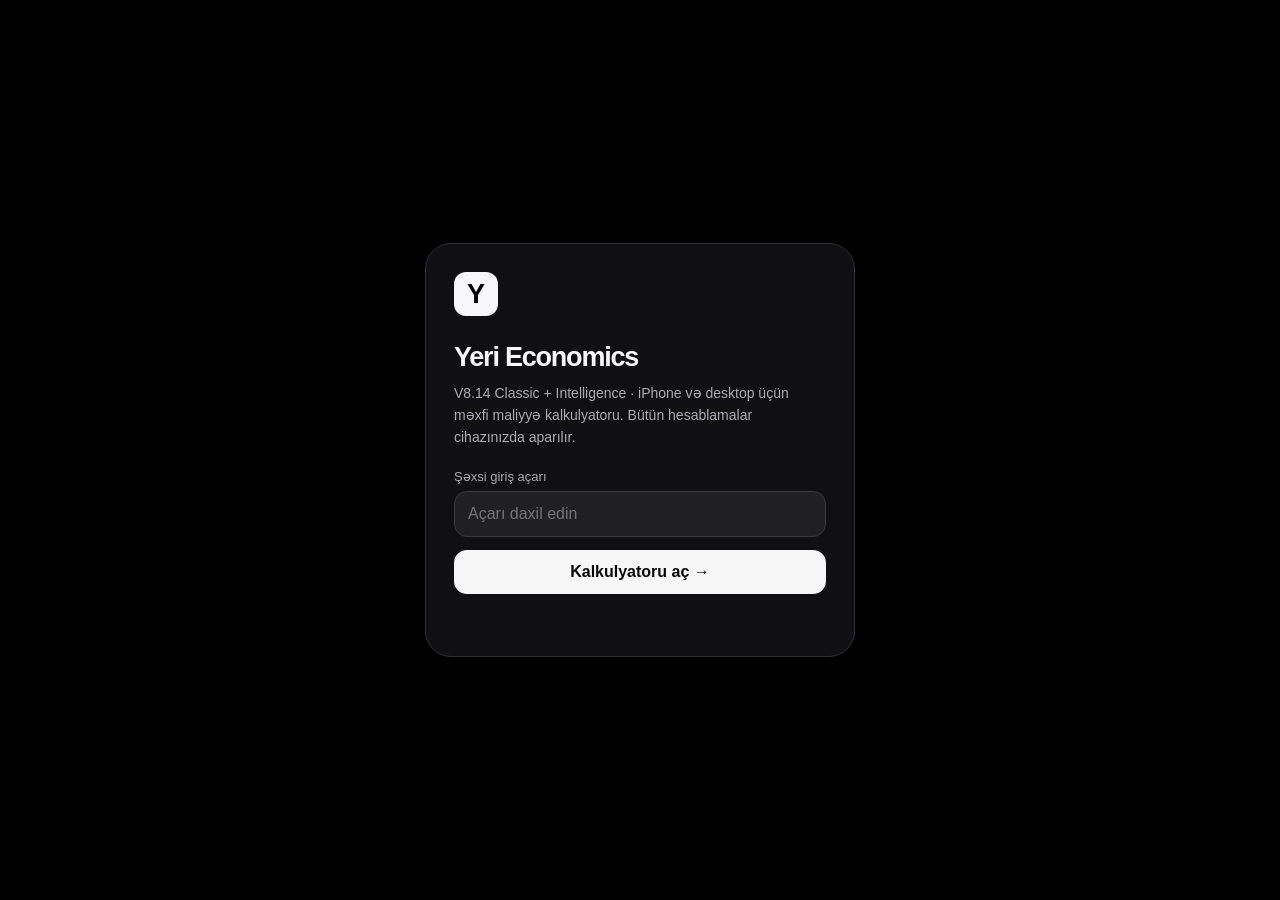
<file: yeri-economics-v814-secure/index.html>
<!doctype html>
<html lang="az"><head><meta charset="utf-8"><meta name="viewport" content="width=device-width,initial-scale=1,viewport-fit=cover"><meta name="theme-color" content="#000000"><title>Yeri Economics · V8.14 Classic</title><style>
:root{color-scheme:dark;font-family:-apple-system,BlinkMacSystemFont,"SF Pro Text","Helvetica Neue",Arial,sans-serif}*{box-sizing:border-box}html,body{margin:0;background:#000;color:#f8f8fa}body{min-height:100dvh}#unlock{min-height:100dvh;display:grid;place-items:center;padding:24px}#entry{width:min(430px,100%);padding:28px;border:1px solid #303034;border-radius:26px;background:#101013}#icon{background:#f8f8fa;color:#060606;width:44px;height:44px;border-radius:12px;display:grid;place-items:center;font-weight:900;font-size:27px;margin-bottom:26px}h1{font-size:27px;letter-spacing:-.045em;margin:0 0 10px}p{color:#aaaab1;font-size:14px;line-height:1.55;margin:0 0 20px}label{display:block;font-size:13px;color:#aaaab1;margin-bottom:7px}input{width:100%;border:1px solid #3b3b40;border-radius:13px;background:#1f1f24;color:#fff;padding:13px;font-size:16px}button{display:block;width:100%;padding:13px;background:#f7f7f8;color:#080808;border:0;border-radius:13px;font-weight:720;font-size:16px;margin-top:13px}#status{margin-top:16px;color:#f68a96;font-size:13px;min-height:18px}#appframe{display:none;border:0;width:100%;height:100dvh;min-height:100vh;background:#000}body.ready #unlock{display:none}body.ready #appframe{display:block}@media(max-width:420px){#entry{padding:22px;border-radius:20px}}
</style></head><body><section id="unlock"><div id="entry"><div id="icon">Y</div><h1>Yeri Economics</h1><p>V8.14 Classic + Intelligence · iPhone və desktop üçün məxfi maliyyə kalkulyatoru. Bütün hesablamalar cihazınızda aparılır.</p><form id="form"><label for="pass">Şəxsi giriş açarı</label><input id="pass" autocomplete="off" spellcheck="false" placeholder="Açarı daxil edin"/><button id="open" type="submit">Kalkulyatoru aç →</button></form><div id="status" role="status"></div></div></section><iframe id="appframe" title="Yeri Economics Classic" sandbox="allow-scripts" referrerpolicy="no-referrer" allow="clipboard-write"></iframe><script>
'use strict';
const PAYLOAD='Ohspm8yq8jLP4XibW09jrjq5lGAp4rDx94rMcObtIKHDxo572wzKttx1NS/8kK4dMZRc5COwi/D2yhP1/pJPaKM2UhdiPjX/8aJNuT52zJDhM2YkHung/rOh9FuYODKioFeu10Bf/oZJCLF8MI4aANm3GUoTrfUvpHzYVTU2FkEdVlPrR5PLowUv/1DG+bXQQX5VnlYTmMdzveblYSlwFXqrlQz35r0UCaFgIEuQi8droV/JBjhcvCgG/+yfaCWJuMcgH8fIJ5rYFVQGkGi+Vzn0oGq7OkjC3iT3XMVvjn6oEthJM/g0AZ6yt3BztYaGuhZlnHDJlM9vlKMMeZpm6617R2AOjZSvW7q4jHPURIXt2g4pdV801xERvWjTXuNSzY8fduQvYn6sBdc5YwhhfkFTpJhcmad8t8LjKy+7Azd65FlsU51nnczgnFvmuVRT5y0dPzoFqYT69OpTQDj6N7DGfpnb+jzt6SobtgJUPSzmQaw/W21C7QuO3pN4X+FvY7dEpRk55dh054yBOzbtxxPoa0Mk8fxZ3hSaCocGErfPI7LKqFs/ikYVxbSlubYvht+bLdu9nYO5SLBwqWSX6HkhBjzXl29aWmKCVcyRv8ZWCLUeZsgGIjkhL/KczbmU3uhehTeHh58VMrSQHvyYhqJg2hsfHFuUeH/l10iD3CufMpbiTjjbxy4zEyJM7PSBZtrVwCerNA9vDf0Zjvqk+gXv6mgJH5QFZoKVQvK8JUU5IndCpTn/166YuuSz2EgRtJ25MkwOgQmJE3mVEc5buV+aqAP/qde5sjFwcoUoHkZ5SipyJitMp+kEWqfWf2mxz20Hl8lb0mzpofXcsVnaFbZY4hYL6RKjmly7aVL50S3iVO5OB0tFpxjRYfcOZgdMeBXUtVuNGzjy69J8H8hX2wRfhuUmac6ruPee/KFbVZaP91wiQfp6lOph318OxaFK1lNWg8bKLFjli0Eqm2LhH0dMvFdeQIe+cKDfwIvxK0mvSNWALCT2YumVnAynCwHwFo4zwu1p5p3MBzMdp9dC79wNbMLD1sk3ziIGAUSSCfJad4QQfa1y3GrhCVSwvhbpjGgtfHYCJHYiok7KNqYKtM/+CJk8HNLhWAt0K5Lzzc/XmxLsn54WYmntbOQqyW/xB8pYOFcV+ELu346o2veORDQhxWW/tC14HC8WJyrf40hNZWIPxc1X209pkcuk4Bdkgkras3mPu2LJwO7PlerGkaWB5msQIeThqdKwPiJX/w71RDy0W10GVPrE0dNSrIGiBTr/K9OwNiT64+bWAT7muPoKTSPIXYvwYpdHZl3TtE/x8XAj7LWRWBnM0ENjYFZA4vTkFE0K9eygx43ZDeCM7ZY7wfMJ9rjE2UNmpZghh+DRmadnE1ZyNFDVsHL0Ph0EaV6/sV6AFgX1UqPfj5tLAHP1OxcW2PYTtSFXHvDdKPRmwIaODIR8oD0lX4ObSPRGpHfKfZt6BH50wkrkj6JdwAixhJuPbgTFkijFRfTOXct/hrj+wjwPUB/ZHPCIwUFkSZ9AAlxCVazYZ+I3wDzR9d/ixpXGjzcLhNyTuavtEGlTogs5P0rl9BjdYqx+xtAkA+RMN9jGTXU8zBaVQvg6m2wCR30UU1IbjrXPYZqfwklRXPBoXGHSDx4m9W/pLZjjF5fUKN2A06hCCxJJ0Jjg9iguKZtAVRoZoMD5Kwro2M/8GgyCl0npS2fT1AvuBDncZEaq68YHc17e5U+dKIXu1yaAyouH+7W2TP9OpOIB/VBXoMzKNUTd3Yvd90QqcfL+STKchpHi87XLQCZYUpmItEzRBSzudiLj8aRgaIeeU63gtRH05cWemIc04Qmwp1zzvPSWCqCQX+2MNvqX7z/[base64]/F9tXJSNn5jnsnQDAdbXcMcvZUBahawV/q1ZOfVW46Rdi4HDLmoZqPym0VfxUMCmTwlO0FToQW99l4s6j6UPoBGzpTAojs1n9IklIdYWkEUOpGf9VG3uo337jFx7x62AWWhhXvopZeyxGrsBKs8do+eFENx8oavtwzrTntzc4f+3mTSHF3HC6OhypkJ894am5PV6dkM8qUyPzgE9yMR7A/Allf1YKEyuAjuZ/uzbTdaxqQPBPuXdr/zlAeUNfjLg4cV1FsllnjgYwkBlZTugEDfMKDehJCO3Z8sNRbBgSAD7wjeqnHgWRNrEcPaPlZm1gLOtRtX++iwF2fWNJxwsb5G8I//JZDf3yCg0AQt1hMvE1+3Cu8oeUQTUDvRS4HZJpWAL5YmejIScXPidoZEeEHnEkpv/7mh0NoX2JeaEGWgT8zQ75OAK0B43/BHYvvhxzcTQIrYVMjCV9SjXR7LGvUmXr1kb7Zn7xsE4j3XXhDaJy5gatZNQE1ItStzVYQLsKzB8KAnLqMI9UUao6uv9FALrLh51v4t65bbDcPo9ql0nJlvo/yjzW8ln5+IvXZOth4+immDJYSzNjldoJAhzUlOpG4wtqOVQNN5vBG2sQMTvJln8u8Ru5WALoVjpaIMaU//6iPSKj0sihzlh9CMRqiIahQhh3CPJEoCh6Uz89In0AiaOoDqszazZLWN1RTsxbOIeUK9ih1jxkuR3VJbCVamlmiXsezYPePdvnLk/sFoz9XmNlcScMz/[base64]/niG1sOLrUtS9N3BfYmlhoBmSFM9eC7kN4pXOQo1uAQFUO19fyEpVfZmZ4g9MILw+J+I9eIWYaiOFNFZrwFTKCilQW52/K6CZbvo6MpqK3JDvLm+fuQQ61Ma6b955igEz+k515K+bwoAoJLXp+Rqo5Oqwff9DC6CiT9BrXBt7HB6n9CVlFsiuLBrGvMxbmZ/rb8a5DjvIoilOpsBWW7f7Z1IqIF2FYjre9piyeSMhY4FPBhLhRu/jx6IKjYDMLCVqnbQG5x1WdVww128c4dUw/N8aeatJ9OCj4nbJfKX/2Y8Ozv4Toy8Eaxi6sK2bPdq/[base64]/kSQnmtjrdEPOcevY6enzmB2gXMYhbFZQk59Cl+4DHBhNHZWsqTfv2YASM54nxNNVjs1/N2sRCSOfhuARa6s57N+Bxu9IsdtDaxiMce79m+WmvSJtePhvh+Yt6FpyJXcnLol0Fp1f3H7vz5bFukk1BTiz1HxOcIqDz+Pli6kbM/AH/89cg+6mOQhW5P09cRKntY0Af741pJJHWMYtbTEkg8yHIV6/d7i2av9JJkV3WF0ovVdcMEvXscEBNK+il3FodZMzbjvrbDVFhrrqJaAt0kAUJQLKDzc9p1T3BFPz8tbNhQlu6f6bzsa5d5Osoov6lJUGFCCauZDyZgU20pguRwMe5BdlJD6Vu02RHaTZa06X6ABpWdtqfrGy3HqMU/[base64]/uhZcC+HgLXPYSkSgoPykbMZs9gnk5bodMRS7a2mEmQXD1axdKk35UG8a+CH3xA5dqzDuhewiB/4zuIw90kx+oyNZRlcXTlyiiTXMhT8kMTYDE2otRR8y3tFmaYwJpA8PGcO6t9YCyZ8W37Qgl8wEy2suz62oWvg1c3pVAKRA2TZ6tuAxaYepRzOTFnUhSPH1XQzEg+mz4F5WhWjDlkhd4cm045foXibm/VPI5n4oBDXHhF3ED/miqBW4JwTl5cxdzVVHYaNOxb04SVGShjM05sSebxbQKGghplL0OTLKXLoYdeRWwyUkRgcEc1shEIHiZyaWGkv/O6Zxwy9jwOdKIbmbC6MGXqOnLCwr0qQaSFYDORYsZdPhHT7KNLhd5uJuUxsM9/1r12l88SkuIc90ZNLarQ6Ni7xSmbHQmEnGsfzEb/rIgUKkJaVHLWTeDW+IOfdRbyIwiqIdUE4nIrhFFq1or2Y1t5x/oCXZj6mDSCfVYMS2MbcVt+nQQ9yLKjQGUtzO3D4eDsIypMOwtxUBqLCFiSEs4OuII5t16RVYhWCt1B+5kOmfm/yJPTh8UP3LD9vXYVNKSvZMnoFOPitBdYrrdKMGo94o6Cee8zPz1TW/F1WNwWUREVlKUx/WuUbVDBE70Wf8nzmqdXRlnGRgD0UHkkWeRR7RocvfpI6cSs4sHCwQnMxPnk/1fm/pUyjzGqEpiqA8/P4AYpnKqilZJSENcx+qKdJ0lagCV9osvM595Qy3BwA9ANLUfxIiVLaBJs+ieY4wT9zr+24L967GNblDFuAGRKVqxag/riKcnh9WUHuPwCitxMPUwO6+lzywye6XYw4zwKxNf/5rGHhHbTT62iexM3y1OrqhXvt/q1e2S6/8imNIk6FCUo6iDXdLTUpaAPeuWTbTbhWA1F45aGy9VHRpxcL3g9fT1nHPzhsFpWu0yf9WJX0Xy3GpRv0I1NPgQP/Gl8+/dlcBBRpnIaIUx9yKvdYRLgVwNfbhBdyHCQ1Ow+fH9i3zMjNVFeuhEZsrTu+JxB20XF19EiNzea6L5R9UMsuLvI9eWqxecAam29O+axY41GLcQWPPUUotzsMCwm2sPLXtwo61PPlb9u0J9osLOt0pO+vehf1ZRhGHQIK9ANVlFFUtebFQTM/NuVPviUcUek1RSQuEpbbPLymNCFebUzD4GBhLdMePVs8ZlJTz3vVPloGHmRw30URem8qQe2xfrgq8LpDWjIzdjr7Rxvxt188WFDA+C9OnREznvUjU2wnBY9w5vo5uIQVhDpRLWbmBRlLZjQtQl06aYv0aNt/WEyXa1Y1VWeHNHpAK9e2o/jZmB0FcIiOb/Wf87ozMthKr9LiOgpCTem/Go74CxAdAQPCEw9pqOWpQc4j3/ATDuKoxyZmIrbAvZoRBL+jW+HkgJtPPlPUdAv77fre3oiBkQh8EOd1mqAkmN1yRO07YHAukMYwCxxs7q7U0eiT0SkcSa9KrIkcfBlBWB3lw5WjrWEOM6KytJwHT4mmqtZ/nMIne65OBcqVl2EuMtQyxoR/3sZ0aU9xfTjq26Ios4RZi22KzrM3f48jvAO9Rr4EJoWGYzT5ofpJMhf9uyuqFd5AfLEIamTAuRL/[base64]/NMX7NBK4PCG32silc+rg/QkNOe6ebOHQsewbBaIzw/aqmbc4QfzgHfFS3rZdVAZGxFP/Zmw/OnASUvRgfIacMC9UoDml0GJL+27zynMavVlbmd81Ir+DSOPYtuzj2DJ+oEmdRTvc6WeKSXennUi4dt1z+iUSUVRkXl/XZuJNJTPTyuf2JdiKerMIejwh09rjTgDxElSOmgZo7V+7FfjcxZBPNiFnfkSGCMCfEkpyxhIH4mv9mBKVN/v/GysqFvOSnnkuH2cGDJKpjQnFJf5Lp6VvwVcjpMc6hMHQYN3erY27GGRz7FoYIYBl+FizLyXui2xmFkz/Cj/VzhTY/cY0xt7UiY5eTvbxkrLCrXwszG/S05U03qur8/TMXyekBZO1o0MGT5bCUidrvhVpxxF46gkv02ZitNhQKtBgOlsUDymFiwH/UVTzWX5InPMIgYYdupIqeDPCDTzxkkXjKnVI0hObrlTdFjj+nugEhd5k2370Kg2dt4MYvDMyvaWJLmCked4VbgCwCiPwHvevfCjsvs9hBgex34lSY05fI1JqTLUpaZwGyDt+aF0F3hF/imT296Xo06mEtpbWTCH0QjTeB6a7Anr51Z9vGOkMWMrF5VPsA3bE4k0qt9rDiubIy3VEyttQn1zKbxFHIZM32sIUYUhJDEC+fBHTF3f3+f/CNEu70WTg26sIKr7KHjA9O+WJPvNig+DEvZHoyM+Tvs7Ben3gsOQiuyQHF25uDXvUW8TrwN54CR91zGYAhirg2rQUNL8nzBqHQ7hfSMTJMkuMxjdvCpv3Rx7l3SJG/bUyY9AksqIBjM4cSUmVsHuhnDAejWrTvFpKBxn1yYWQnIazSFbflPWW4Rei6cx44TJORmCjIDja48YoUk0/UqQLT7pkYqPe4MtihelhaVJ5ls+vam6okvFkLSj1msEHciaRGpLDHOZNUFe8lX2ti2NcIY6Ah4H7gzsQXrWWHupnhphMc8DgnHPWHcU9At1q8WSbWB2NBAoMSJxWd4Ht+Qz/Mh2jwIQ0V+/AJsB3uri0NhntvbfqJ6Qnim0CxKOHm3Uq20is/xlLaIr0cpgfbKBnX08LTNLZzgELdq8AUgyE/1+pmFaKMbwzFcMtUVv+spaO7IDYSyxxlz0CfCP9XzPnKVz2m/8AQ6Dfb/kMTcebNIKqE05ucnQlMPXWPH1/Ifsbo50LJAnBvjsHQpWiJsqwwsJshQUo2DuDOvdReRj41u/9FQyaB3WKI/lp6qfBU+MZFPBFskTRUVKU54M8XLwVvl5h8LkHL2G3J/[base64]/dsCH6P3B9NEN7/ZASp8NRl8Z+S3aGmPWuTIhpK03LluxYJrJYcyY63tNzaXWJ8brdZYCAO9Nivm8SK5f/aZ2P8JpEXwVt+WPZ7WizzvWOItFPfcZWAfkrEryal/FzjWFObIpPHO+VbIALGk8bk+z26Oj6il0pteq6GlQgC4gBCupTOkdmVYNv0mxGYTZAYkaR8yl/c6p8vlqbqZD3ZRwy7XHDlLKQHFBmTj2gXDZBQUsVUn3yGs0F9VL0xX78c35RvmWfxunPYXXtBvSx3U0Ub9AvDelY3E3xEO+hFpswJ0fxMzxt7kWkpTyVuRwGovUXLG9InNunO6/9ENj4yhcy9zIPZGEbkWbtSv2PdWtccVFFiXUrI4KTW95rUenp/6zgYzEl1vLB3xpoZVeLjSqYCGgyNnmCPNv1IzgybswoBGpakNJwXaTKraoCykVMa7pxjtPkbTjJNxXvgkokb/KNgLePaxMLRUeS7SSeK7GoU8enrGJWVBMy7siuRL0JYVY+z1dnStdjm2Ea6K86b9Atq2G2hNmClT/wAGn2+WONCAmZ1cdTJg7s+mgxcF61/+FtVgNMh/8LPgRSQvPAoSDCUsHMJUKv0BO2+3P54Bsd7i5cKBQOysCggzGzNhqQ5I15y9ZSJeW28jYiUnqaRFXYoS9mOPE6xwKUe0LPV6z2uOMvdAKssQP18apNOAldkAHBW5T56od+EHCtbJ/UW8V+xNEnMjJ5v9MefYf1Sk/DcvpLDjyJ+cSLLO9cMu9LMxe9AtNMif5nE9wMfXhf23JQ3QKw5HSpwlSBPu0cGuOg0BDoI0wShLI/jkdtOu7KKf49tby1085rTWbgOXBvdkDpRF9QqWznTLu/SAPfxvDyj+4oddKcIbN2iyuLUjzqvqup2UvU7rkkUTld+MCH6Tz6PI2vVY+wZygetYiVD1BzfO0O5XUCIC4vOPJ37xz/W85Ox5JIiHdHx/C3WWFZ+OkPGfFgOxI+Eq7PF6Rkt/GZbljdE9SNZnAAjlAv91gDUvAhlogtQSfzMu1hICAb5OQaoQSGXRUjY/xE0KfzAS/7Xro9pCo3Z6Sq9gFXYndCweWiZpw/6+tlbWr72l4aBRmAMTlMG0d1EWrVHAlZo4n+/nRUbAI0oMFXhaHeglcgN9WPOA37QFsz0yGyISwRNieX2916RmNGinZ6z97monQn8f9NPT7O6ovaO4suluyeqeatkeLhv++v+eFz9QsSPOGEg1jis/N9f5W2aJGQQzE7C3BbGLQfQnYEgA2aNVW1W9cYHKex+wToUsp02gcvESiPQfL1DBMKZTxujCzdWRLHmA41z/LxcnHmYgHNGocijm+PvoK51d5v/9Q5lSBFsZmUe1Bi5gjv+fbl7hCHZq3X7ygqOr5DYSqgDXS9ATDin/oUN7b6tjFDcMKfoduR31+iF6J0zx9m51fQfSsrc0HmA8L4AgWToiiNqcKdFMlaY04CH0MO6CrVDy6HVaCAaao7WO9z9LS4Se44f3XCbmgw6kYvVRvANRCSxPFLtu4/la4/WxzTJnaJ4rrWgauXih2GqJ08KxL7LoaDT2E03IKiNf45YKY3NZta419NDBvuHOWZ0iGqaECT090qoRrM6Qfyl6xBAgvJzilG0yoDZaK4zPwtkD2QHV6q+z6ihExj65KJSiwfbQH/AASShfSYyQBAfGxC5yquzqQme7IU69p2hJPN6gG/jCoJeTTXYTN+mo9uqzN2rb4akrVkXveiANhDjCNprK4rhLi1bfTox9H4CW1duxakPN7i9UtcrC2+EzDzKiDgv0UeWIT7CaxXgdLtHOLip5FcPB4evp3PNWiqD3OnRLO2BGcBPhar3/1vKBAhmUUto6D30c4d4zpZUNoGL+7DoE6AhJB8VqqtKey15wC15sf6/xolUCCeuzN0VrvatT2RP4zCDDKYFtk8Vsdvv0kcnjX6otOTy4FdKuX72k2vYxeHc+N5FfJCnOoZKMNmQ2xys9djBWuIhELJHVpMZ8yj/eX5J+gFhjHdyrnGC8eUEwkhs8fzEyBeFnEohgKEd+RF3JDkptpoUfFb06eRjsEfIGW6U4KnKmMBy66Nudk68GTL48jSi5HLRfxoX9dyAwPmAINjv4jYOm20mk3QrW6eTf8T4Z/VbkjULNXSKgDMjvSYh/IXP+NE+OzHV3l0+QLdkOtAjERXc6QvqZr80gNyaqXYmKNSZ8C+n1hvTUtbHY/EUcjrcYHngKE+XQCPu0EFaRqBO1dVXi/sfQomQUyDMm/4xNOfg6vIUaoHtLaTuXxln/jQrp198TtYIRFFb7LP5zH+7aQYTgrjiLjSkGMq39htlw4hCwpJNqcOUrBYb9mL8X8srhd4xIIoXcvFTSvMXxxbLU93QHVLV/r9WhN/vnXmH1UwD5tuV0yfRzsBCVK5+ILEfeTYbr5M7HwXlFvkxzZ3RI4ur6ujSKyiS9Qv6oXBwJFOYmTPR+xMDHVn9fNMWg3EXvp9IVNvqX0jdihEFe1AoUibS60j+vbuixxFSMFrFp8wgHW+j2Svb/k2q/ll52iS1F5cvKmKFfzHbTfTBHMO1wtQOqwlfihAqA4lV0vVIaW4N+bITVGNutCFwaeUFf5OXHIbCw9HfdXZaVJIeKeLCNPvcvfQiOFe4qg5IeUO/6ak2dlIKeoVRX2Te6jNwA8IlG5Lr6XQ6qFBHv2QhAKUgJ0dsYRbHE1OTQkd2I1Y8zRaDKKVyIXzW8J+ukXi5i3+yDEPRT1/gkOr9ngblLT+OXg+o5trJfRMjMGLbUlJ85e8AmL+KFoG40PAQxLneetnwfIst5eHeVC8isIEIUPrWNuVre0PB9nKJBjQ4MwhOKUDMyPzPRri+PlvkVQ4pZpdcSA77l0nHaq1BW9c7y94eALPViywfFdDqADgQapI2/W+9KkVE8Aohd4X7290iXe+rFh2OitKL+BUew0bnbu/5k2fTv+FBKZgT1tE3UP4KB2paP8MS6myq9rtzdcbfNRdwDgnkPHDls23uUHxh8XUBeq/jAdQfbynWLpk1vVfbTnf/epSQSQU57nFVqwENT/cOx7du/ZHMfV5STbp5KBYGivplwfzJWCPS6HHvWy17gci5ZIdjL0I3hZCUzJiLpXyh6BOGMQX4+GvvAJ+N7oS4ng3+P7XLdkx7e6kSmYCWvHuMuj+EfKwEvS9ZnNzaY5ubMJA3Jf8kfRhqWXU5iY6/y6drlDPN+OeV5do/Je9IVyrklis7krCx3Yf8pSecdRkRS1teQg361Zp4rlh39xqSFoVzw5zoNtcdH4fkgcui27pn69MPrZqJunuc3wimVtFUqC3MRhCk9yfuLYvHgRoRYLiYyciIrSr3YbB4qcYmqt5E1/xrdPKX4HWrJ1CD+paSuhKwXM70lmK3XwxJMALzzLDAS/[base64]/NURfeK4u8/VhzaSGXo7xeaZz2GsnyNfgofreBe3r/fhSbtcc9gjAjZN/6/0gAa0HwpL5zmjv7oY8cPBNMKv56aR4aRJMXDYwKmmaBDN4m83A4cf2wtjz9R3BCrklpYGTx0yOWYmtqoF310/8XobQBt1lSSscJepAh1FGRMH+p0UIrH6JG77UCdnS7nzNJ0u2HG25mTLCqzGi9WWJuIA0p2BOVxFncIZi6Siyfwr7BqQtnWLS+YKn8MiB8dE9AIovkyxYX0n/eGltB5NBaWpJSrWEK+3bcrjsWa7V3fTBEoP9TWj+hhFYd7mTPxtJm2ral7TgeBosEuN7yH6PMenftnsnbZUVse6MuZi1hxnKrkCbjiVgpEgkQ0TyleajPz2/Nv1NIDPwX9F8H0du2KSqYUx9EhPtWdDuR2V6mb4S/Y9D1sd79vNHLu5RLzSU/BHuOPpOghHQd53lb8RD3i5n69efeXeSM1tbvOvNrzsT4gdB8v6W21+kYSgGeZpLS0bx7CTZE+Rbcx1N8Xh3qRoEXXOXVMoghIqk0fLTZyqItGtusqir/[base64]/Xy/xFhIVnC7QVodCt7tid3OjU4/HPLhUjYsu9I3v6/9YLY25Ckp8lqPMJCOlZFVx5hGjTCIrhf8sz/42k5/StQGO1zHKDo3VlQQg1HuqSfS2xx7yqR1QzNpUQj4j3auzd3TC8jtQvW7/bxYiHHpbjYLEvNt0SBjyW97o2sc2uMUOEk43SVreDzkYtOFy9EmCBvJ28A4Wx5kdGNyBpnDmVWf6dlfahAkCIRVQOkguEt6wKiHWZ+b9MhsMpmcOk3BHKIYQsTcJXSv1sDewMzSDKm8U/4i4nvjUUrTZVVskA67VaFGwAJ+tlabmgxjFXhqB20QbBhnj8TtFxJ0hTfGwyCzEl3UTfh5Lkmfy/GAZ6wt97J8vGkb1N6foaTvkoSeb0+Kq+2Ra+ERa0T3feQ6EsXT7R/w1EanFXmMxCA+KPeBWkBAJQP5y1UB9s6l8l+aCZX79tV7A3dlLRWY2EmYzp80YpCgsGjAaf7Wn9G3qpoe6tc32eh+D+ewJbyJWMMrnaZBZw3566SgmLJjsaIsUYlxMKSskAjbfWbGl2yZsTnAPoltMdf419xGJdw7fUQ1jIVGrHuri+Rl/e1svsH1+rYekLPpDxXgldouyi8d+IB32kkr1uuFOCEkk0N2PLQsikp3JMR8xJ8T18uvV7k9iRrgXN85uo2fGOhrcdmRMphPC4O52J5AhhdXPO0Z2KAVnoM67Lkm9rBR9eTb6GcYNLgzUv5e+TF6UC8Hw/4wcCbG/dQbvk+0UsOYway1twGmsCgimfUjI5zkF/vef6bU81khG0f0d5zuLj7hyIlT3bIcgOAB6LptlKCayrAiwltI+3k1jeycxQRFpBnpEvmfjM24irRtrYYWXb8duNUVsJNC1yAW5hEwp7gGxavcvBESHeeO4RN5TG0XDSNoQfQwjCapfhyFB9/YQ0yE9bJ1cW2CXHU+rGEm4e1XKVoshT6t/naee+3gmG7VPP8qmwHE2dt+yAZBQtQZlhqMKZwl2WDI5YOovnRSf++LiMk8EClWDSvEYu4oRr6FU9NMddNj2feDJKu8kNE2TA+3Z3frPQiiyF7mnaSiZL2xH/qP6Icu2WXirIEZpMxB9fIVfxeLXP97OTXAar2GNflEjB3jO3dhyT+IycthTSnQdJ9P69GwiDIhWKMAG//hT8pGf7JbiEg/RK/ElVY7D/EkkucacQjw8SqdPKW5Grb0PynfAyLzqUKI0SOtTDrGkz5WuCmNE8jGK+/O22mdXTsDp++EQv9e9U/sX037h5v06rV/6jwVinT/GEtalq0X/AkAy2seb1zBxKtiQ787XwtNZ133tYG65dt4n6iII3z/MzANaNWtRXLEUAcozULavOzt/6FTcmMI2SuKS+ilXSZLPtcv6c1N8E0H0Wh6TEzcWh5RveB2p10fVHbXgnqEi3bs8n6BEMgloTW1rP7GMgcjkW9AqMzc+NaC06kuSO8BUqst7fyVN40FXkuLHY7UI42nTJ7EF2t8OB8DnUg/[base64]/z6mpfx5H1v2PObjPJfKIgKcGEkHaIF8asIrCSBawqqXIbi2K+JjH/W45N8Q96n5D2q+Adi7FSoOiKDFKxjAHn0zoBmQ2Fx/s5cqR3cPqJEzMtRM8aQHyoewehfT+rh6EgMMKiWmfGpqIoaJhFtkGWrGZ1lBR3kCD/TIQZK+hk9vj7FpAh+A68mS8sS61IE4i4z7X6SqHRLkwWxk5Ua3A37PUbaOl2hWCx9Uq95TVFN5sXUeO7Mg8Mu6dqGIAQ2/rwKV/xf+1twxp2TJuoF7TwaKNH/yUzRRW3V7kYqOiNl64UlJ+sNqBnLeOAW0/0yWnuUk1oXx4NaKxLWnrPaV3SugXHOw9k0R5b6xKcusJUETdy3iXhgw46PK8wopphI2uRi2Z/D8ckO+aPmG5+yo5YQZknti8M2FWTMVmIUS9/41MJ3RBXpCfYfKv3E7nNxKQinv0XFvOcqLqIFh4GxyWnze2OQWWDeePIc7JkIJabkV9DhIL68oIomAmZa/a/mngNxa7U2f8OGreCF1cMjIPp3+DmQNZplgBVd5cW0JNazQwgkjhZivyEZCmhINv2dZT8LvEjnYWckAQmGQz2IQNs/yE7UfCOpNMn3zill7gbxnD5T2VOIaHQRqqA1grDshzLNVxTkb4aH7P9osR3561+FDDwXT4PDSfLJnUwUc+jDn+zWqSPPdXVLFudpJETPHxPJv7bRef0dspDyAkw/w/jTkv3D+nJnzx7AlS5m2dCCPtwH88Xx9tms+Xqehol9wlgxDsZrjAGyPTfuY4ydVCgBBwdGEtEy7PsfmaveG+wP6oI3mSLZEZAg/NVYkTWhv35tGkh3eXgOzC62ZBZ5jzJFhkWjJjR0WQCZ0O23sME/01l9SqqqNavsYqarUSjrfc5JOJVe6l4q9sJYnLmWZXdKaBGShx0TxMwxWz5I8g806SyQ7JaPABRLV0YSU6VpAYVfJ4ulkecV4q5SBK+57d0Z6PleRRDnsZ/y1Ca+bRJHr1tWpUmyJTLH2zPSUKRlYa6lu21jF5qdE8mlzAberIBnKrGee6tpYo2FnZSMiQE240MI4dtdPxwCpBCXPAC9anQCvo7NPuqTuCz4tL6LQ2uFSh/hn20OX8ZMTYzHINcqlFdKAkEafWQhLDG6u2/dYHYdFZ/nsQdQWa5ta7e4dzC8rhhbh7eIhTFktf0VyvUXMZDCjCDtiJFU/TUVWvfp/mNAaqDY6W6TnA/wqluzVcWWYNwVEAeKI8VlKBxlUW+lWidwTVJHnXFwwRJdijAGRNhXG9lM7Q+XqctIY8sChaV1Puh3iytrxkkIz8FAtjEKErxwirhiUybiTeDuzLQe6sEtwQZeaibxxBTVhYbTzj6+mecAvURL5GLimIql/Nnn32rbq4mpxwr0jgyOaGUkB2+ety41JQXCmTVrBfhtbi7zAeyc4pEmprOf6aDSdgtKULW/NQiPxXdlrUfuJPj6beI3qx6tA6FumBVXCk7i+qIDGVLVzVEEtHXF1Pd4WhtrO1NyGMgKdAOQnYcdPhLksrmhbkhn6KUKG3doO1jhIAQA7JKzXmHxcqAtuV8yitc8cLf/DNV/HjuQ6I3TQkzmw+m0Ii6p0P6LzBJOxCGbGKmzpyZDpjybdCpPOfSvf0iOFdL/uPPecN1fRnNiSXGtXemFGXKdc1Sx7ASVyYo38Bca9kumRy2fd1h2Sd7rGas8WV/vD50CXY/5X8gJ4K+hoPSeLohg26A/f9nzQNzg9IGUr5X5fen2aH6Hyl7ZmdokbBvhzKo+k6PWndX1VH6OS7mAGNDm/NVjNArPDT1LdeytZoLTk82eEx0Pba+tPBQ9L+WJzVCcEYCg95kDILaQyh5N4Vj06rsI/jSvVKwuBUkXA9qhBUnbP2oXlRTlEZgBZ/7+C4b8lz7/l8ILFu+v6IFvOfflmcAzsuN7HeBfJwYzH3ndpTAusGkXaW7oLw9El/F04F0RhUl+RIVeR493KWAfmnW7ZtTkK5gUBT5HEwMTIYsvQ01Xn7yyWlLhP/rSR6jsrDsnvpfYa1gBqd1XcX8uDqn96OhK4IgakCmY2GmzFwX+A7EYzjSf+Bq+9Io9DzFqcLYPXRut1uq4pkQWOTEu2LSMncoZlUVwmzWRm6hzAKH1nkmzoLu0cpP21oRK4JbSG4v2ewshwgfvuaWuIzc1apY0Ue9gFrXKwYIYTwiDSrf/07923ECizeHXLyfuBfZc1Q2QAX5K4zPZ6dE8H8GwqRwQglHvQ1KK03L4sdoK8FNctVyH7BVbUPop3yYZqoB7S7xj3VTBYWeYNhG8l/eOt2wrSuuXo0x2j69rC+LzaI2vdUhuivJTVaZqLGI2aTs+llvCS6EUOMCgP4HnySeu8Auuc1xz++uuVnFfH2csxuPha52z0ELo646nz1YS2q+1ZU9YmrDDbtY7NS1D0Rbum0swlqBTu1nH+szfaSoHsa7x4kUfZjMtgLp/bQUDEs710CYeh5O60xGi4orgpHvvApzcjIV41iTLA06UpNlLY6LMNC6LBm0qpfpkiPogaOjyaMq8UczWrL9RxPR2l3WJpr/trAOP+v+XV28E+7tAMXwSADqNrhD7rq65b44oxJoyqNR2azeiQ0uEzKJHquwxbca5mHzB1JVLhWGAE4rRtqoHQToRhMpLT1W5E6yE76ayNvlPEEaZaiA0Dqzmuz9Cvgx5Xc+AmMEBpYSXnOzpte3HbKpkvOtnKm3P00S/V8mS89xd+jHYkHB2EAnlPJrlvFC7T4+6rh6bBmsbjYBVJCd7vCRA+5WIwLFfFAD2hoTdf36GqrdtfzsiQjquUBg1uxFyaqOi4ghIYaygdJjJiwzzyyBxEpACI+VLPgeYAxDXyzX74rkbfF0dfeVa3IQG/2n9HjbEAz8TUfBvoqKMWf5iUW9xJCZw0xkrWuj+NdoVsumt3ecqU/O92lcHcsSYotXsID6hm/jwScy642unfR2zhKpvrr22hGPE5p6SKdcnMCysl+XKSxs1Z54GNJ2uk7fh/BZmU9FKEyFqPKqljZpdJhQdn3zdeofbBu9BVJE5b7BicZZX4Uf40rUX/kz7t2KSL3TxifcGNhn5cXIQ6nuNSbXdeklINIGtRsee/MnLMkhif/dXYK9CG5F1fb3yvPertAGLcNRrUCjKseaqV2xaES/5/q74me6hZWNQPUmiRTmQHgZ42d48HsrbOtcXsz2uMUQTsSWdx/YCVWAe4Qhg5iu/YT/d/+IOdnMVi2InTPg6rQn7HrK7NxayyGnHSjPW58CFVysrFJH8Tbr6F3SrPnxOuXThviOV4EU2IIJCMQ416qAu3uPupQYqU2KOxcdG5ORhX86NeDR8Bciker7vpVjBGttTRbWO1xYzlMzRVGhi8VA44F8H27AOF/YR/[base64]/WttOi6AWrDUCyyMzNK//hCdWQA/UJmKI6OKpknqar5RvOwahJQUaaLRAtHxuCZLkS0P+60hBmTXr/3PzWkz/lHrbFtpaPC6RVKMQOFm/3g1j5FMuDqRhvNRLPPaC4Qm2wpxWqAkp2FBdIdTdKB2AIvqh2H9/IN1nRpxPwJw3/[base64]/a9MIoiQV+/eIRcJ8O29GvhZVUB1wu0e0mHiujxLw1y33fj/USQs7E8U+bTltjHFj5rsFkleB27JXsFDFHIWnT/69sf6Ptv22kOQQdloMwYZE0+l2DOZYxcCPpdBQlVhk5DGOTaVD6jU+ppOC4J/E2LduZJI5vHL3PUeWS/s+bYE7aY95Wfj5B7xJuIGTt8TiUjmH4ioBruU5e4rFNYt3o+50KHENdsBd49GIvpLvm4hq23oEoFeH2ESPQZzOGPM5gi+2yYGqRKvrtWQwBLtaMTTdrUAH+NACS124RzFXZrhU29VBcwnW1rsahj+7esaChgq7SWx7QOLme0vutHUGV7Yf8CwESid1R1Kr/byp0fU8CPvZt/5G9/HLgu/9P/+kptZYZuYVrTUyvMmBhhoXBoPppb6QrBiDcJx3BamoZ2gBm+3qipt/QU1oXkbuQlHyRz8BztcCGMA+DqQu7UQT9pZeCerqLivlJ0TtPMbQYuSQOY6fiQiy/lWwlAWOJujXrLtmVlaw2sZPsKYAHyWyz/WnijgpZLdBNvf57aqMTnBRx6lx+fVU7mYbgtWwLhPFgSEKSLORIPgm5OYmA4/kvGumcw2PKsmJeziGi39sfYHTXv0cckivwasqvkW8riQdW5x2BY7NQk5mhL5NbL6mjBSiDDUBvx1MLxpwo7rnKO22l/Zq9hgqkMmVq5hAFPCxGSredE/EchCuFBnmq+CrZgqB+YMpE0z/tIafARm/XRiIEMVNTALGjs11wDjCuQCcFgG7w2sI3Xe6F7/9ZG3pLvt+FYCy1OmMS7OIxuVXud6tP6U0RuHFiiySloXQ77xthBgAsUlxmBt5lXWb8gMoZigSfJq9r6JLp87ryBQ+eA/6cQ3OY15z/xUTpg/IaAlep0WVnVFJlpYUEghD1eAMz1n2ckpUT054Wzcqgrh20+dGVYKumjpsjOhHcbut3ZOF4hhUo6gVgahfrkb4rWecgb44g7z3y2dkaDtvGpMT/BmJFDRQ3BsqLItKkrPil8XycuoX/XBvkS0KWQSGUaAUxYCj1vobG/6bczIYDt1cobNG7g/3jq2BNS5E9vUHMKaHtCaIzfIPbQaMuV/7CANMMbv0Gm0oezNcBz29k3A+MFPrWeGWGNWLUxpJ8wtzWoTyvXzoiBWLW5WbzU3yDNCAW69CL1H2XkSOufIYD51WUS8yo1Sddbfb8CdQvzG0HUfq6b0aCiU+rG7/W8+Wb33kz+itwze9mG9Ad4pP3dtINB1efzSSxLBD1yt1M0DaObuTFtmp9oPKok6sI7jfZCc1X+KuDF/o94h8FqrOL+O/OmWTAg9qudpfeadrXLkbMlSrAHPto8A/PM1XyD9RR+MPShtDy/PWi7Ebe03jOKUKwCHyrWrDP5NlIvdW//zVS6tQHrph/KAp2CY1oEjbJUPgS9XP/+hsBbznPRqfhRHWQkyyH0J+DytSgkB/riva8ss5+frrTV/nv04kA054tySoU6VD24Z5LGMUYstN7w2zqjBavVVhf2wXvG7xTPGkITCLnkfgowI2pwWFMCaolGxOzVWMuFCIvW3fwJW15EuzE3WUPrK3LDL/LysUNmvzj3MDDIM56n00Ns8cOGXXi3dBmRVFJISGd/rvGiYhwkW5Rq22IQhOctsLyyX5hmAY/3yWBIU/QZY+AcLhdGFntSzVNz9K5ZnykvcyrHb4Hu7JwHVX0Kjrt4euHO2v9Zavmp+dxivLl0X4uirB6j/oEj/XOm0EfWBxkAGPz07W8Q8uRYxvAZKaU4DyaNT5fXqbmTW15OouaLNI268hMjEjc80rdCskby9XZbdKaaqu3HCG4qIfeNWYmPLpG63XYjDsr/D1USnLTgu8Cz4WknOQJao4T4Dgf1m8HaaAFXGeO2dhgTElrkPguhP8VeY6M+YMwiYJAfQZQV4Y0/AMpFKj7EuD57oBI8Hux0yG3JEZmPkor7oKIbuuaCl5Sp1MWdGQr/HlWjAZ+ZGiQzrI8y+yqtqUG3MPpLNGxQ7v/en99pLsx9yLk9NEdgdtR9txbyvVmKmgTBfmDcwN9ja8JuaWJqEWJB3qDfoHnq8NfAnmoo35MhgGt8vdMOk9xOmu8vyd3YSu5dpoHyIisxJC3q4uJh8qyv0wPFEyGrLGqZgIMnuWVkBQG9MZkPwNK3cQjFNWVMT2kHYH9IAxNVsG6UD7oOrgeKDCgjs5Npc/9HKMBxRSpsgTT+yIw91gSQTiK5dWFcar7e4f/f8ynvPUy5QMXgr7PEv4FkhaPhdRaLse0Ly3Z0kX5/ikkQhnQBzTy+w1mn9bDpo2EcVB9Yw0GO/Z8aR9HAG5E/[base64]/LOkI92MdeYBEUNzh6/QYzMG0uJvkWiPxM6ApffpE5AZAZ0+iGoJP60r/lPb8f66SAN86wcs7hsyjCNzFKEFroo5vA0WwQGwor6ZJ9ij+MD4MSGdMRdVohP2X8vljiA0w8PXQpoJcJGOBKumvgPBuZcRrM7pBm2kgFJQMVqTwI/Ouxlm64zJ7HGZBxE0ovxmcnMhfwGeFQHUCF+IsOc4A87JF7w4J1szmI/By+mnl4UtTH43kKhnDvKnj3TNxkHUyUzhpHI2uZ4/XBWefjEOoDpZ/6iZv5q3KqTfl3T7K7+ANazbeLmmQyLqWT7NRDu7RbIvh29gn3pdV1CNv1oLPqdaARe3lc414W0qsfShNTkBFqZ8qikFlXL19z81WtFG2CzvA/Z+GOrvyuL7+EqFSun69DL35SeTWU9lGSAWTgCMsf12uwY63jFmgoQMgjKDTkvzXJksb7tQjdkABdjfKsZNkj9VdY2Ek1EkOTRmME17LTlUutSmfBJQuuGRa4Bq7ZN/qkoSvE2zN5QcLGpv/C5cio2xCaTl03pB8SJ+/Fm6TQh95kg36YDJltdtBSvfjT56NjKsoZ4hwa1XiWahH1762dilas1anSVu1Wib/bhk2gEEwn3XGy9Pw2bmJT9mlEWNWIf6HAY8BGeFdv3MB3bkhxbJcSockSmUCc/twiDrcRdYoiFtpn5tNBnR3a4GvQbCwDP2TzHujxXxRSGlwNpmTMxB8uuKsvfHQaVMXPEBnvLqtgO9BpnJQ08hNVCJvq1nxjoS23X4/ff8XcmD4+uGN8lupyBkDx8pNQQ0Qsy7PfXxnvIxg8gSDTihVF3bx2JC00cquvWP07noZOXRadmRfr2ab3pHwywVRm9+qdjuncIx2O6Bml0WB8cmdKjzW7j0IS6tYr1Um1D/sXzyLBlkUGGoJbTXFAJz+4k1Vv2uMWumywFPuZobxvGyXrw7rgr0GDFbGHjaPt4IN72hLcxr8mxl5NMedxiqoOun160UWaEcNMwl64AXvNBDwH/gS4RKfilrA1HnSNX91VHqobEuCMUev5QqjEWkLVIPrNnyp7h9sbA1IoAIZRcxt0778N8D4qB3A5mz5UW5HKdrmKi/[base64]/V0XW0DmQbxHZl8a8qpPiZnUhT760wdI4a7fb67iEUDluphraoLy5nGUCAjDd04l+okVE4v8x2cDtoe8Osuof/LKIWE8GzXlvTwmW2xPlSVkYRlgJM+0SMIYMe2tlkBsxAVgH1V73b7sEhllvAWqtwSeotcI2BU3l+u7wf+BLSMN9RKh4KVMCAQpEkIEJSLLuXpVs0SnLKiKf/lmb2njTQrKjcj4mDK/glX1Iylu61aYhLE2vzm4LoHmnu3hvYgqaPBnJmgcA6Ujv3GGhxF6K751ZZl2byXRi3Ym0lGLF+RxPK2ziQOsZPsBJkxGbHvmEJJSdIOv3hbAPGGpY4cRPpNRMHbfDXbNJ8Rr2nH2XNO6+z+6c7y6LrwWIp4RIZuV4YjvdndodB/LxamnhpLlYSBP4jBbOJVKYCLxruLbZEYy4NoKbNWAGuUfHHM7aY/G/tKSB1/ZDrdBywOlI9Cos/40Gf++Ys2jusdURgg+gZJyCaW75n+6PilQVJHwaFnrJLXHLGAoNdasn1hmhQ5FCuwLC0tTIolmc0g99Ppc86jq9HToeSzdU8Brj7zc4TFmoMXjQwLUUGvX8H93E2Ztxg3pqH/2aSdWBCVMx3U4SrOPsY8SUXsZwPNcoXZdX/Ep/LV1YYIc1R8TnODY1jpTNx1oslO56pTyrwun+ptV7vO8UYM3jHMoCFO6buBRjgLM+Q45ePs/lVZAS3l4zdoAdt2qgmWz07Zg5YvrWnKe8Q+uDMHwxrMnGI9NJ/USMCb9HFNDcEAA/BH4rw5r38vybhVRLBH33qOio/OimMCuLhBEdz3Z6UWUCyZpLQc3HP+RoGScueIzYmSyug9OFyNu4lckpe3WeJ9kjkU25VsdVRaMK4ECFsDq8tRtks1UszHE3lOWwORgIcN8nGOeFs1w/FbnHMRlva4NO2nYq0igTuZrxL37KTYn/6YobgRtPX0FmS/sEV7vAaVBgogAC2IqU3ui1DoZXigIytkxqWIjD5eEBNaPKdS3Smifo4hew44C/3O2SgOjJ1n9F9FYkSwXDKKxeST0E8p1CxhhRyZ/D3uDeWh+X3e24MaMHJ9yXZUdiMN50ManmsUwdQOhjr1CuTeQcIDWsnjicrqEu5a4hGSRjEGXrtZ5OuPC1kXkh3ZBSc4mXzcXWitELHkxcQs3SYN/EFBZ6a4vxjLnUz3LmD9yQPAaocRhzUUckcB14NHwwbcaS17Kx5RLto7cYD+IjnKAr6A2m++PZy56knK2FHfEXqKKi+MOrKYFFToGAntWh4epPFnwBWjpKJkegQ+fpw6bdY0xr6jtu5SWIcaNqutFajj4EP+wcsr/2Rd8WfOhSVgs1ALms7JbG6mY6wbfN7co+B8pslGgiIIrjPylMPLkjqi0dOQnd8OQ3ZsZlhQO4SYvNcc0oy86MsvMiQoxWe5jDCEJQVoPmOEw9sjWhB83Y0KBzZcrblrBAX8cWNtUYtw+ViDJ6pc+TPRjQNF4Rq6pdue/97h5KqExBJK6y7YjqbkhhCIIBWUAz2ftI0yZqylIDWOcJYYb/EdZL0ebyro3/1w26ZLwnhgNlVXqqfZAy5+hHk5fM4yeXmQBywrUa0XqFBKP+l1SkGcyXaCNbD2/dCz49auMYnm87Loda4r1XiAopBTBnFo07WkGBXe410r4aHw7r6SmYTaJHJa6ZSl9lepNxPbKQNI4efU0FVWqOKuxtgAPsg9OA3JJdng1JNziA6vbKhquX5JjuId6LO7Nr+T1C9xrexQ/jRq4OhLaSOVIp91H2s63EDREtxV97kkt5hFGwCs5eEw0qCIp+yhg9Za11qmDVN1acBKPQ8/kLyfJLiSh2CMBThm9MChldK4oDwDsjUsxA1efHl2Yf+GCPnmUJreveIH+ETkPi/[base64]/jlxKSdIpzIwKfFsxUwtrN3pYY2JgVmegjy9BxMA7jsqr9jV3co1thG3FUeBpss5diJfMF6BW4u9vHqJD1HJ4CgCB4TRWR5x8f/L1ucxrMj/zLddxb/SGkQNWIQn2e817Yfzfm5B7wXTmDv+OKd7wmRfveMpGH7qaAElBvv52DJ9jBrltMPNDpdR8AH9xqJ4gAPByNp/+CGFflwZdXO1bB9w0hokOAxmOGoZZq8GvERhK8YNq0arJCph3O1w4Y80bknM1mPPI3iHM7458GgoIE8YN22+qIt9wWwUwP8VdoCyJ0wg+tvfR7trXZlO1o5NRQUrzbBZkUg88pyw3FivgdgguEOmTVeqKbMICsJkdr9LVQMZr2EqeVAVlA/rWCjRMTJM63F9uBYIAoudD+6TADFUqw+X6O94sCyDxpuBXOqQ9y8ZvPwqLn5kEje1hrjCQvuMPA5vJsCTdDrJn2FXadpteUj6Bw6ao9kBEJMdo9LokYHB+1qttrA+GXehWQLJF45m+rg8FcI+5ErpL+veLW+DzDT3GaFgXp4oWvoyhCfjoEYbKPVmcU3XaL0EIunLm/M37X0w7Krbh0BgJ4rVVUzsfR87rAfRiDdOGxwcFv7sw9cij5JJIaT8P5oiOEhmuyYxbnS7tpBG4+PqUgY7gF3uvDVz2/LdzaW62iBEGddrTAh3Nw4fBSl7GGQZcz5nIBsPMS186CWUTaRu14eL0g6XlbGJDDshH879uJOJj9vONDxNQ+FLAERI7vw1dNN8jMtYzzc65FqPgxCks3ngeJjDpkfYwvZRMqz4gtxe++Hl1FMLfxY/hCRQLke4GFozqArVmylZhWWhx0SEQ5khBhVhCo+jtJ2lgiepViF5y/fu3hYr97Otq0bZFUVaGtcGBZyvhKfWN3a6dYmm2p6TvSqW5ropi+hnD3rzNQNkYJqoIC8NBtoWYTuwFPWO+pYH8YmpPwhjucg/5v4gs/hLVf2uwa2IuNMqV//2BWbA8WxTL2pz8uGVi6RxbNV3ZM7YLHjIj5pQc/MwzQ450U9cmZVlFvNEtT2B0vGvJZ7EE3TWl2lks8SLs+OVEuY9vQnujyOfcqhBX6h+862Ii4D7FU3TRlG34N19iCJSIld51YPkUKhG5G18blkswRa1fstqcgolE5axvvlJEBiDslpVAV2ewOLEAp72kYTLb/we7NPpzlQzKQU5K4kH62L+ARC+iqZcXkUDI8WSnEmnPmq4SFnQXpPBNDeXSSmH2xIRYF1nTTvo5zeykXm4mn62hiWq4/s2V14Ya/T+H/P8uMqYN3IMzpfL0R2jZU2qaW9K+HNC5qomSOtJI/Fe2IWmyAnDTJhGLguYmO8QrDeFKfXh4x1cyWrAz+dR1DBiyAzZVtUNcq2zPQ6lIZ+K7RqBx6Gb7kISu6HPjgTHteXbEK5Rbj5/MWlCQNn2MR2BIxd2DenHUCcRBxXxHgG6s4Hu+7VPhNMIdMTJx/[base64]/hqFDqfNrt8+NE1L2oufWVln1zYZ5df3nrXH4Aa+3bxVCWhoD16MZ4o61/F09N8gp8DNt+FyiEtGJMjp7I/I2fBMvZRtCJNVbklhcIwJ1KDqdmrK6uYNyPXruT1eSzVKLz3Plt0TPtRnHNJRjzXRw3lIsHGBVy9EJketO+MxgR/5roWSFkbScNK3I/LVC4vkmkkACN6PO0Mq+XtK4NAkdoqRUKtJnsDbKyA6K1zNo0bq4imnt2dJpDLJMDRIzHk1oyjDdup2mO9H5i5M/QPZYx/uDw5ybD14fGVk7hOfoS59llRhVDuaNPbkOIzonHyv2G7zsv25nCAeIf3A6hKLr3dbEyjFLVmAUExiMpwdkgS5JZG5o+sHzOVBn1YHPKoTXYptsqrBuQGlwdWMndilSp8IJ75EjP6ReXZ5LiRdeL7cDURuLqeZvank8lw2XyazTXOuD4RrqQXB160VPd6dfpbr/rph4oYK7bDkdpBVR5KfUyCoWO2s4ZjrJU8RvmS6n+m3hRBkZD/IkjRk+5ZwCZ7qBgJpPUw7bUuD9AtK0v6yqpT5PAbuNstxuJDuqfCUtLkPeRzyMqSLLCz9zckf3gS2iTIkke5uDvXM81BGoHngqJ0MLuyEZtNcaCP/YrTcovfs90QyBODTHx7r10XH6SnHMqY2IOlSjwLNO11cnx2crUB+qVeAbujBjJ91ap4YhgQUhZIk3PmWzJBA15O7fOo1SffoloXIuT66Ksh0L/g62thRg920VkSJoLjv4oBXDyOwXB1sKG/4LDrw5dBnGVhrvLV/jehe1u8Co0Fh6f3jkTttnzW6O+2pYTquv3E13vfVYxt8H0JXm4MxfFXNvN1aWMzkUATwdUONXIEI0H2TmpBMh4qu6xt57qk6OxCVbUTSKtbZuW+8KQNbppePG1kXxUIf7hCwkeSSkSUTwiVeq+f3wrwDZfuU5q1xO0Gq2dHDzYTnc/v/36bU0SN0nVsCpttYPGedhvGm09JJBTMcNbq3wp+A0nGrq7eiIXdNYSw0t6CkmWG900993OQzbsdllDBXTNIOrcvBW6QOtkHrJaEHqkyflG+DzOO0yxY0JhvUDBPV4vl+jNkWIojQ0wCk2NlMaX9NDYi23CjWXky5LqytJeeQ7wImPXRSk1WaT2iaXMSKnO/IJ/erojBlT1P6DE3NG3jDS6NCD0KelJVko5/ZmXwoip/E/vo1xCWT7m/hZqYJ2a5K2aJ1W6F/OkDJhefygM+KfjBan4n5AHkE2cJ3mAbIGXcVGJoqjfltT6bESwBNbtTXuUY0QaZB4uFcu2n0S94UPy8sikioAq0bi80bLnGO1uxx7xn65xvdWKGaoRtx1axqZ9l0wvbnJbZcQIAseL79aOQMttcA9hYXEQmZ276ItsgRcy+o0aU4vsZ+/8lo2avae+cGXTvNvK0lxOpdhiCh8C84qOm7Lvn7HfWwLByYhDBRKCFCMfYZKZWKfbg27oE54tK8YAJLYMtPcqk2PNwSQrAz/BR0QUpqfg9IrQyWxjcqGwqwI3u8xANe7RcUiXeuEQ6UJiNOG+8//JImBhJt4kWdGX5V4RiF6ymXL+BHMxgkW24ZqQYSpKuh+yiST8vOMLYEafkENzToljLN4Nz+F1myO1jMzEoYxi2uossY3PpufaGQYvXUuXRaWKTPGNDnIphvXWodO8OcGAksrE40uru7wJsKmk/poLVLSIhfYGvHqb+el6LB6MSPLfVW1NuYAMZGwTZGfxSzCdu6s4mqOEKXIweVVH1Cc+v8/[base64]/wmMXEKRbjSyOl5f1BwWLmtY4Ft6lFTS4DERJ60KJg/1HEFisyeP2LchUq1EVr0nXN/MKTIB0482zj6rVPVP4bMS1wyIFS9bBXy7YPNvQovuZ6wA8BU2wnVGS5DHKQ6ceyHNc0fg1KDJcqaDnF7+R0QBfWKtsiD9nzTIOQhE+3bh4WyV+ZlV7WpwSn9k9Tt9XzFTVPwUtgLTfMOq3151iq0Ib1uQZghxKrbMWNPmGe2Xr05zcDWQrR2aN2cPxFF8bqlo5X/[base64]/IVZMO2oHg6wSQHXNrXWXFNRYmJA4BHoZhQCablqNpxY/P7p8Qt70SttvlKpeWceUB8sTOStu4p6+36SiGOpdrEh/A4yYiJg90pVgucreQ0qVDFcsdHrjdmzjAA/eIqm56zKZqiLLTAID911x4MSLgzYtmnYU33F4mbNJoABguOi5rEEqH7At1e12YodD0KQfLoHZ1SxkgaTSkoVLl2NDB50B9WnM4ZmhV6Dlc4FeS9LUnRz5ZMkcuHsQxEpbHODh8XksdAu65z5/rM0bk8OO0YTacsYl52iNgEfhg5Jd3t3miycBOaEcihsYLkWVzVZm7rKR3BO6WmESVl4AYtkzcq6k2FaGvFsHkhcBQStyexZzfRgFV80gymD0Kgt0jmJIrqoA7b96BTClMQ/xLyUKX4Ti+kqg26raqjNbSv5Qdmt8tq6WRRduBVVF8MlpEKU4Kfr6bJgERwsqsb3QuXOB9b/g8MqZaJNlbFo1WyIqTYCzkmuuwWyaXOwavXcYalc5i/4nF2SiWPGbZ8986RT43/LDBs4ZmNwWWeMzpd2fCArKMNGSy0FSzKUA6erauQBGvUe19cBg8BgqHMOAm8vIH14aY4ZmydAyoqDtAqkP2z61rDeTTcCCRT+NZSrZr+AaBT304ItL4/FOXbnwrcjwwpbWRct3cJAvj2BXOu9+cj2+FJ4DxasXUfAQfeDXPqVKEhTtl74r96P6yGrCmlCO/9ba6v0DheuW7r7bXxQCqg3i4ILtCsRE1Fc5I48qivd9jw7f6MDmxVAWZgPEIdJM7y8GxqqSo1oR40qVXmKq0GM5HoTQdvSbMkQMt9vT33PjVyS44hNaBcPeR5R8ARU7VgIxEwmFtLPZeh6mO0Sk4/[base64]/XZzAT4CuBlp1xEaCpLNt0l7X5GvjUi/[base64]//4ac76+H3RaXnQbB2rVrgScPEDFd++Q2Un66++Vj2X+OhCMqJXvpF+TDPPEPKW6nWwnOx0ljPw7GEkQeNlciza1RMJqYDSzjb6g6bAcEO/lIdvSejUT5+JcCX8dTyR7xGWmhwtUh02lBUORMlP7du6FuFpEHJwDmjZTQS+XZ4at8uiMisHky2FnSkbSaVGuZXv9wA4G2oiPCeJf+ybb91qnTGnnFuk6tpWsveBXY3CvmBC+ckUfUCE0uno+zOfY5JiPvupjthH9Dx/XYTIh58vWt/CnQD5vSraHW5PntKHdK0PZc5YAtJg9OQTLBzYBTOhQBYaXLIgpOOmu0FkDfTHAlKKoQZ41WlpUu/3GUnYzCx8cg7e8vZX8x3g73BVxrqPX0wstO/Cw/NnGjQabPqwYSqtim9kZpCLfQORPd5RMjxdA0RVOgqqz03AsDMPM5IQbxOXVnKVlb6ICptpy2EY3nk12hSQSCwTAeA78fmzK1Gytw5ocEo/3lYlfrqo6W6gNghDiROXdRC9hiX7CMvLPeacLcDMK3uNrrZ4m7Jo0edtI1qutHJ15lkMz23zyBJn/cpebV4+skmBp8fGDjC85K6uzwQpLlwvRPv3pQW53hnww+C9nAHfU9A0IP1mevDWlFGo8rhB3X6lAvIL6fDtlLFSsYqRAa3ejLfrQFq2ZXUCpH+/KALlbUsbGIwIs342+k/KoL6mYqdIcSpnsoBZGSxx1Lzrb3M4dLvufSRo9POB3UmVQqhNjQ7C5nqsOn/UDJjPT1bqDvOHb1lQlXjBkt2TkjakKIuweF1eMheRlY7uZ1dvYb0A/HqPLX5b0HWD+0wliJ/i+VrLCaVT8DzEvr8EShdMjvOcNX7WX9Q3IMIc1xI3OvYwr/5QwFpDknlk31iPew81GO8Hgd070AgrDlxWc/qmDJsRPEOv2fdcV2yV2mbi3DRhgj9yNTbgBA2AowLzyEJr8yQ0MS8nKn2GI1lc4nKnuHh3svBoYPn2V+vNqxZwaCsbDJsz1uUrL1zictw8mhPrk7Ko36FvzY3L6J0Wc9JzFVmj1Emg7Z7H6GxyseThbWa2+pkbWWEERlfjlfK/Q3jdSNukg/cSIjDP61SBeVzgnlemRhccJq+N0pL5IP1kIX/5iagqK5u2SB6vh9PtvkBzdoR80dMtmx3MCoO06q10d7zTRF/JoovY+5xLn1lT4QmvIY95MBGB+eNf4bma4zSQIogT9qNFUjZ7FHOi4SW1YPFDv2OGamtTRGgzXJsz4r6ODM1DeiS9qYtbeMAIXxcF2PaGyoOveQx8c8N/xKExWfuy0pfIBZzIJiUP5RpdtdPZQslSnY3gW55cRH8ZAYLAcMRgbwYI5wL7Zzf9l7F1dJIq47BN7gc7xxJ62KSSBLZ5pXe0q4wNrCkomwLk7iMdIcR8ATTUXPyNE7/UGKjMTv3DwyqaFI/PSm0Kuvk+oZLwOiD3r5rMlbIjy3MCPB1qhqM1OJfxS140mE/[base64]/VQMsWbs2c2pYYYlRjHBVjUAvGElN1WDGfGXBxliXiixevOuTsCXQAqhcC4wOk00s3whVJPkdTk7neVeFiy/GhVxa/QCFQa1eBJVrHmBwc7+sF2fez0Spj2Yyh0k8lgBPipbJ6turuxA66W1dTosSD/I12EJuseEIPaI7NLWkbZzBLCMESxeQkBZZshwJGYlHjGMhs+o4bXL0ocdowY4/+QzPsGbTa8CpZ5R882HKDM0SdmSGMIl/kPeZwJutztuUYlvX+nbbtajHRd+lMD4rdUpxYIj4+4MEyH+SCqJpmzhJkP9P4EKf50Ia6X7EZsJqqm1dpnkJC3hQWwd/GLPANROjSez3K1MbPvwjJd0QR5L+lv7cerZCGxFG5so16vLa3vqR1Y6QhZnZkDxNaZVBr7W4/ca2w9mBHHQ5Fsr2/4uuJyQCP3ocW1y8HiG7GBLiz/uVSk/bhQ+1cNC24iVLb0o/3Y+3phtwgHAyni3/649dvmMJRNIsKH/6G7zqN0abNfQvNU8imCGBXp65JkyBlLteUR+Bkn8k0k8PjYl+phRZJHjb4240CxsGaZSDChJhJLD6/WnbxtDk0QZZePNy4Kjd5Po91trRo3+nnKpXAs9CO2sDrvUIRT0aWMrpfoJY4xPb91dUWuSGHzXHJgNEu/kHTU5NPFX9/ucIe3YHZdDrQIRmO2eaLqaF3J5CqLWtoOyqd1zLoOlow2XFxzwrpBlah3wcCrl1ef7j0hhfCA+RuGaYZDqINS4EIxMOX7MMVujPICbrHHjlvPW+zMD7L/OrGZ46yyk2gi4T6nxHp+TJSEur7EjF/sPamWBCObDRhFn9k4LUr/w88fZlAcVJZPVVvJUzSRmxEOEqr0ofMrAj1Md+3CgJue8Uexp5slcjJu/kZfu1xs8O2AIH6X+SWh2OVbeJMALNsLS/QazPSkgDYc2jO0/eQG3T0JA5rq5CC/RlTfWEDbiXtTuMv1LpzFs/QYoPyJpt23Gdx2x/v9FP/OkB6ke4FYW30iyLc9PwFCd8W7SXZOVj9e90fm6EaV388KaqBL376beDCvS7Q51C2ZkkNPrsMYjzcu3V/O9sd28YAkNCiU/vFD6ThYtC/bimwh6cGVM51Hn7QCkWC7P3AUlh11KJZPDokbN8XcJuuxGU+V+Kz3cHL9VsbBwm/Bx/AIPY0+9gY53Ri4mbP3Vqpe0FoCglAFS5/[base64]/DDUDIq9vM5bTewxcwy0bbCvt/bYuxVt2UZUmhRFvjcfECe2sKSzOd6yGu1x7x5fYOC2FMglOkspEOB123zWzUUdcULzRLhkVUvA3lBT4bfCfRiG9WT2p7BEOYvovbmEOubogR+6I1lv3/yMRxJg5iptxrgsWOAQyzKhpPqTHbSU4iHBrp6zeBUbhZPN/5lyM3KO+xH+AeOVQ98EQ+j1kTymeqAObxTUaV464NEYW3SFf6sIeyCptj9yY4lt62NR79guxY8tTWzXih71DCUAO6Ogc97NbLRA3g2JrkbqV+a6mF9LWcgDkTwO8/UQw/0u+cDNyyM2DdnUrqf1B6MJ/4QCQn69RIxHtJlB5N0WpaIXNhYWjcSUs6uBMNVEmJdle4lvHvFWQbcQjJ/bIIk4xFHreSLapxWbwS9M2O12/POorU9HyklIs8/b+7aM63xJNcOgWt4KNgxyKaoSG8E7nxzAkcSoGvNNZ8vLPqM0K7AXZwoLeI69UTTv3AIHrYTAnkO2pIf358LJaVhM41BxxiH1B2DsVtmLdnOuUi6LUZMA49w8DMoT27N1X/FKUXhG+YXRZ8iyWwScNBvywVl43MhNWyLnMe9QM6tIivV/3DXhf0fVIxcr88QbRxck+sMfBRR27OIhtYdMzGxpQ52/trMxwnGASlHqElOVH13ZJWTMIKoHS2+NfhvrFCM/oy+iPCmE7dvN7G5qiX1KY2bq1sieu78pi28RW3CGopqRiarI8C3jixdHVeUx1k70Djvap54c9MgnfmQGTlc4htpM9R5mtT/uc+ZebU/t705+e2u4gBql9/VDh2EV0t7zZweQVIf92+yL+e8fos1tq8ro/p+vF0ix+8eWx0mEu87w+4iGGNIYva7REc/lZwN1NMKsLGGYzXpZamHOhBpe8cILSOypcof3UY7wRn+nsSueQlJo2ZAcMDT+nuBIFfCBKq/kyS4Yfxa3S1y1eYtxAeRxWqfmkrarDjAILPuSUfdhGwOmeeQk0mYJIQDooWYM0GmSG9GBtQJY9n6QAPF1ezmjRA6Sy90OMQP8vMMojA+EGYwJ6qX0QquyOcoDdwoN+DVQ3RhC6qIn9PgKrcuOGVstwNNgw1cFDBQROt7Xku9zw9upmLrvz/yl1O3LvHSiRGeI8AcpJGzCi20s+NOKJVGu/C7XOp4nxV6Y2igQ8FSf9tuvvxV+v97EyhV70GkOzwqUqv7ja8qc19OZJBMyImKlboJ1MtXnjKQKkK39Biq8WQGJmk6Ov9z1NMpol6C+7j5F2fy20ODVpYMBfZcBKzHOpPWkZgPFNK5OGPHt0f4barmtr/fmMsuJeOkMmlAZ3S5Q/l1LViErXLbe3ROxcafQXsSlAReJT9JDRKLjqMS1ZhkD9M4Gf0Op9EAqCHd4orFLjx47XXiX1wPAY1rY39M6vQc8O6R0FWtSq6vfrooVI8LPBLDuGs22962Jop4zIDF/BTjpCAFUcC9ZZqZcGd662YnVGUvQ2iY+9eI0LI6Utf7OtgihFdNShx9okwz9sPdQL20IG71kKm2HE4V3kq0w2aiVbpGRcq1gUfB1aUidW2R2pwMrkxY9LrkBMXFFCR2b5/IW1jFMF7/jwPy7dVcUfNpBf888+7Way0cZ0cQnMrzmzkZPZKBBuZUDdq6Zl3aWU05l1z3Uy3YrGla3bu9AsCbgU9v9xJLzqNlNfpFU08vjXMF6WXC0WuezawL9NkOLuxOsvCoVpBiiq35cmVcihpgrOTyEhwppdHFULN81E0vCCSbkjAuqwhrS2amqXNTwDQRJOxuueSaPWH/[base64]/f+hj800+3RW1uDr1tjtvjqAXCXKSHqeh4/6g4dZxi9YE5JcxyndmpSvDxWjd5kNWUCE6OY9/rJc/NvowaMQPlY/ey4DsEz21oI4Wk8EDqLAMiZS8+qGgLThUqmhqO/[base64]/sFxi4HXPVHYnTztKTf0FR1p24CYan14MGAWeqPscHs77W0JNl2hu8yAKr1RMkOOSp6RJpV37Y+IHKtBNA0KZa+SRtg6haQaWEdSFbgFd/4+VmeM4hqPZE3zp3DOJ5Dzw81n47bOp8oP+viqQnLSLok3BmlhiSktD2t1yJyVpZcfKkPwKkRHzrdy5Ez5+O0E0tXFSL9A/KHYcuyA7jztoX/UrUcaWhe4x3j5TNdIOJjh5t8q8aPU87UFNL1CfeW+soJCn4Bb/v0EakirCoxKgzX7y5BhAiuaxwIsjyMkNiHL/X3qlL7qozvSN6ekabrWxY6VZFGTeSujPMlRicKP6zzyGpFnjQjPBLzAs7+0ljy+EVw9HubGfm8yxRvLkDlHztY9+cbukRufRZMrDxc7pzu1g5O8l43b8ChISDYi6Jupqr/d40dcnbVz+z9ltx2elWkq+JKLDqDqnW6Y6GCxoL/5hEeEk3gVkeNAOGxOl7HZMhwrVczVdMIegNAA0muZEPTFSh1VFSf5RdH2ywIKL6zqj110eakuRQP3HDUyE8S4WgId6H7HutBYLJ2vNnYFAxnLhR31AuhN+1yisGv2DR2hrcPSG2V/HYFJo+It7Y7SetwQu948OoreGepEIwJwsxWd2okoS6NyLi+utD/fnblKjKzVEB5cTrb/ele33W4jjdSblP0uMavRUtimS0dpi8LVxwRDQya930QHiWfil9DdjIcMCpOdxXxLGY6vBbAQqeto7DK0s4+psbs6Mfov2N/TTMogz17/kQ0OwtQTO8I8FXU0U67gzhjflJ1CoT+jIffC8TlXi/66BzdoEAE8TGGcytZS+Pwt506K9pdAvnpKpEuovv9VyL00qMx6SVfzU2PK0aslVA33+mEjSpuTHQYrpg6xOYFLbfWfkVIsNmYX2hdccVev/[base64]/BSd1f4c+BO0T1mBMg6fwRQ1/aG5uYZRc0fO6bhAGr96pivilTpZ7y+mznHIIcnU6BdHQ4iPZmwaRk14MI7MnsxVe4RqcbW06YngRbGlGB130ieWHVv4nLj26VxeQI40Db6u/4CsfcNOzih01Nfq/A3FjkLhLAZ8EdYbAiuGLN+Fjgo0iq85jWDscNJafZh14WEbmucYp2HR21CtJqINB5vq9rNyiwG4i29VJl6FrUIWTmPyIEp0H27aq/eTHyZ1Owu1BCtFEGil45Jvv2e9VdYBzbf0I7ZSmFckvfh0mRPsQgmHTL4DPTJpE2yulukl9QV1TZC0Z+v191sGoxhqu4Q5niAa4CkyaZJcJGy7YmYaH1SeF+eeW2dBp+LzoFPDga+FXkzdFh08hFfqtaYaRmqPuLCDKmJWe/pIEAbdMpTKT6nyXzg0/Ro3WB+PbcvVPytYoFHRhlKjv71QQD4h9Pv22E87KNtATDb7Kf7YKdX0o2GjfnnAa37PNn7V0VYFxTyiw+dAyzVtq6p+SrrF3icUVSgxsy6VrC7kMgVuGQxFhe5kBlsXLSAmAVuC/Lh0roHXhQlOuxunxxQIREQGGAgbBiUaQijXGivd+RGqCv3B3xIdPdlOa8RGCSNMVTDyWVyl8Vyq3s1RBL5vAo1XU2FZZCI2QAfZilACf2nU5DXoA0eVpqhQCtHf7iOYfG28m5/NOxD9hjYgsMOrbOAulTZXG7SozIn62nmeD4qP1GEEGU51eRjMHiP7SKFGIYWPCsTZath9wnAhzbn/U18/[base64]/m/v2/UcFBBZMDosPYDgvJAi2MNvIgbTBb5kGWSYI0GYIbnAIt7VSPVCf4pJBENuGSpTNCnWT1rL6HuXs4zOmMgPoBYG/+NZ9YCKlIGpWLfZpuOzYkyWfYTxzrBT/[base64]/Y6R2L5+wjjymai2F8404akWDhmyBrojAYW3NmgorpfUDDv46E0vzh2b3XUK/SVgBg6enINmw+fw+CoaN/[base64]/TyzI9d5WKksYThQFV3dne9/pU+RPTU+yL9OeyChpSh8yYiTyPOlt9EmwI+tZON6ELAdnWOe1Eyzz4wpGqEG7I7BUuD5MAyutAzfRBKMAlRg51VIKkY/tg3qP9SFC/g5mgGirQ2Dq1ooUnhCT61L3KZkmR/[base64]/4mYlX4LejLgHglBkGCwuS+ITmsGzbHh8heCS2PWTno9t/aALQML/sbDR8aqgfEx02XBFlrLMQuta0+kpbD4y+r1KYA/cpHoTwcdpO5WIfWmKe6lLB2OqYzfAmjEKgvIj6wvcLBkfgjbJj6pHG1jNd7O4aRcOuEujuxlbvJ6rkesZHA1a6TgnDg0LZmO1uFLnW3sAAGCPA/8f1QeR4nXiOh+mFpW59SLLA4aphVT3kg4hU2PI1x7WnFpSvN2dW8Xz8ACXPI7sO3ZMZxFicoT3Ao1HAIHUGSYCXdCqpZWeMePki8QhTXfqQhx5dguS/3GMfRi5ZmTnWX1XNs3Ij145LyJu/1Drtf3861KytZ6vnNg1DksMY4OAAHVq6GzLT2F7VPot08QioDy6ffwl0MU4vCB0t2nu8MH3AOlv/zyfg6/ZoRQxeRgnfegnScetjhYFn/bh7qa9D18b0KYMN/VVSMfxIYSDcvwrfch8JbuyS8zIwzkuPS2tDKEX6UnmSRAUxvqDIXgT8+9XN/8JXsQ3dZlZax+Qc9I7LUQPMkmQneIhz0HhPp9sxvVCvsayBotbwevHe8xfl88hTzoldwoPyXrKufPY1iAZlJI0+9FgmDQ+TP6OFT3wodV5yA6o9xLbnQg9t2Lfnfonwy3rFUo4szpEmqZ4PIRAa53NMMTeTggFnzNhtOLJo4/EYuPRWi8zPjrVPmEudxMVA7Hsnc8tS0WI86yGC8KL81WOkD4xGXzJRfaRWJGMi6xN5B1App1AXUSAr1RHNttAGT5qqyrYtueEuIrTzlbWv/oZoIxZsHLiMsTo3LHAEnJQFDgy/FjJ6LsikGQngZ4v7Ha7v2iGEtd9n/c+TPVgFT7UEk5En4P9KBEc5C0r4SLhJ5Y+4aeIMTl8ikfu7rzAmZwe0np0x+twyCiSDhn5O/M0rNlHV7Z2jMuhGYFNpWTZifdvat9Nm7jBnnz1SX5593r4Ar/XWl4lL19ftd6KTo4kVlx1BVkcBhRhYl0waWt2xGoSw1/aHa0ft0CMQew/RsOVTc661olmi/Lka5j4qKSxcyLYTear0Or17JvsUVv2/m/h/JuYMhd/fJzds5Ui+6NjNl0Nz0iFW7n6LpGQfspji8XpaYxyUzTg3exivmdaHfEnSGnRDqtwFF7BjCMW+qn4S637b6yB4VSG074bP8Iznb0pQXsgP2R3pID0ySGqOhfrlokJ7WvOE/Qxrpudr7FheQVs7qBbURyqZX3/knWehP4ITnnkbsJbWluRXiDanDQ9ephuRVQUX2gXEdxFy5adSpyqz9lMVwtbGngec0IJqiUHQ5FKdaMPbAOdT81haFH1kYkNUYxgCkCaVJeqi7WCzGt+f+SGdTsbPLcTHmTy9a0oOtVVBjZYUS7QnqyNH32bYYjBvSv/D9tRqOVdNOayi65hn0l/dEUpcIeQ8ls4Ip8OF7SL49R4DKTzlQivX3NqY1pe2G0ixCKY2IQht+gCsmH6HX/BGn2afVVdI/[base64]/m13EZEHdqEBN7K3Y87mz669n0b4VA80ZrM9A2pHevnNAkNQTm4D+qA2fd8t/3Cu2BAunHGzhNqa+edzahDY+Zzy8BD480Cz4crsDEtVSkKU/1iJRKaU784ecZteCk3sOz82TTDHnwN0TSDtYzxNSLW8xF6p/Dd0McBkIGi1OFoVP0VauJogA8BtC/GiN8oPGURfv56ZAr3hgxN0Nwe+g7pbs2gLM4dQZEsLJBSS08ARIgn4OoQiSY9cBpMZma2CRVjBlT16puhBeO5zFC5v4GwQQM8Va2+jiT4RUqVSgLUJ0GBK2Ev1/[base64]/Xa8fmZvE1hEw57gtfA9P27ejTPW+VgV7FkZsXcrHABUi9WK9VcdX3qfqQH1KP36YHxtkVd06aYk6U+ast5eRCW4shbV95W82CeyBbP8qHzSmHcB6BJ6RZm2Mbocwj2zycCwgeuJJ5GtxTufdR4TNAbnf/gEby6XDbRvzLVsZUoy6TNIF/cNcaI+D8h7skiLCMcGtHtmHlnMfhl/OMbESDsVUE5wJ3inUovo0XbvlmvG6rYIFNi5LPqtOKN84kqqb7IYss1GoZpTN8Dx+hjysGKVJKLIvFukXn/7ay/Lg9c6gEhGtdQCD4Kh6iTwpGfGvf/HjbrkU88Q9I0kUH0Ji5lxz4WsNnS1AnVMNJvSf9hLhlaXkNzGJI+TZwhi5mXIyeDaWIWwFLiVG/IwVVh5NqGzKv8kEmWGTeXdVIv30M3QiyiYZiYSToSqVZL+GAfpxiuFdAfrq9j9kz3GCD4iI0dfMxplJpZ9ZmHcvwYV74/TOCtszdqZQ5sJGZNJLYZFMqj/vRZT/EMJochxAKdHGwXcl+c7VhYmaTd7pICaEFgGE3VxiYylUEalCwhieR1CysuVlU2SOQ1olXKkJVJJRy0LgbIdtSJZu5FJcynrimRXdPE+zUUXQEXoudTAjDxtbZ5EMQvyR3GNhEMKuF14KjbVsf3P0Ugxi/JhgqubGfhzq3im1aIgyOsWLlaWtsFswYDnsM0M5p+u0tr9NwEJ9KK15STlPcK6FE2TJ+OBaCKQmhKoQNF9Z7cOpnHcMmyIYMriHydUpTUB+orRki4Vd/lKYU8D0i5QkkJ/QQ7mnWwRd/PBRR2gwjVi0hImBpwxfRRlOD5GtLjp3UPZurou2brcA87kKgjSDygYg3MjjcSqA2e8+9YaYOq0lFW3ub/OM7+4zUzQgkMedQGY6BuBBXhen564swHBa/kSddIR+qRiP0ACQMhYLwLqJDiSOlRtbnPWGLP3h1eWnVB7fLI56EOxDLtqJKaZJyQgN3gYxaDxYKrFm+/kSf4km2NUKpisc5mih97/v+dxufTV4jT2l9EeUyDmO2YWe9hWmiSEV8ZKpK0xwZZBOHpj56avpHELl9vzn2fKrDOM2In2Hh17TxdWZcUj5Ld8wnAZ96kLE22aVtjTFN0SXxAMFWETystodld+FHohZAjkN/Sl/XwCnCGHfu0JrSb/TtpB5PSqenxhVhZGieSM4m1UgMGnsSPLIRDYAwLr+WQ5b7Qdx4Yseqh1I+DLAUn1QEb3hmUQw5T49JtEWRQIg0MQ04wwfffLKUsuib0pjQqPVeSRkgIRASwhfjH5ZQlss+Uwt/SRX58MLsZxbfAmM3GR+PKxK262is4o/Iwiim8eNhfup1jpz1zU/pV4/hhYsplAylgXdCEF8Jtk/OqSFgAC3EGQGa3Drdw8Uk/QkDzwLKrYBrkT62zXV8LBiJ9UwLDGlOiwU5sYhC8dC7Y6jGBg6AAsH0/LKLAETnYDdiqykLUIomLzXBh7tMi6rI4F9IXBBJOchzltjYhaLQc96j2LzuO5TSM0w0kf35toXE+mSCFk9V/MevU5Di11KGFrK7vaWBDr6V2mE0LDG2S4FxPro0qGaBrNi/2tr5yH+QRfpDk4qnjTX/Dw9tXEQfzR0y4LgtbI1tTmmOrzd7IjsQrzt5d8XQr0rQPMt5+aPKekfbR+sI04u9AaFsQaZRESImSlEPpV/XCoiLqY/D4rtta6WnFMXA7UThKWlbR5DTnQQ/YYh0mWqXKIjdjlCBAL1pWpWrTHop2J8gmsUoJtiJ5PO9rIVUd8VVEVDLJhGPiC6JeO33vV4HBpPp1zTe32gwYKRjQgb5lVwjD+T6VFgzudQ18+kdHRftX5rtHV0MsfVJB4xifWSy0u6Gendt/skiuVEIJ9DzvLTqPBAZqYrbpcXW44LH22awVZga3vU19dl2w6gQbXoKBmMuttvkvle3e6f0rhFD0xWqh1flzvPGcpoUtDfbtlpwCvVuYu1EOqAlmQrzh3MEYIlmM/ULxD38s9uus+mwFDvUSmNyfBU8hE8ocOf4ALxi2gKmARR5N+BGt5H/JbYUBjx4uqmfBCnr70fRbzfwQ9w7FdMhuKoZmR1QWib0PGjS8hCq8NnHyX1l0JvCyVvBDL4F+HljC4Bz4yCZoDnxicmFhYSYK5xC6RzIuIIY+4sQwbpvrtqSwYTUpTV/qei+PQoVgb35PzfCuf9kzBy/dW9G1RxzTMV9+PUmorICZcbDk6cz51fcHCjZbIGCGCDBajMjXrvXy4zVLCO+tljM6w7p1+DhAN+Je+uax5Q81nxwVKRAIWHJNKznMPvN+QjQohZJloln4vnn7GtXD/cqVdLLgyXo7Z85hXMRPXpvWPmfzMDUDVdhljRGPg/sHYNRK3avL7U4tczBJ9SgiN5huZwtd4n+XGDqZrsJvLzj5okPXInPjBfKk7AzrrUyM6LvfXovw20x5Beyv/KOqShNu+YL1sISkR/m9kLTttJIk78tLwMIEFZ4paA+XwSRnFkQx57YC11iMesgc8I3OAHlNibalg/XlP2coz+MrCirXAPKvaw13viqVcFvDZIFknsItY6VwOMIJUCiYfKOqmZaOoVXJNageNs7JhPQQIbvlRLvnx7AotIwcM3hbHSBqNfEVV7RsHyKmJDWbbq/POMkvDN29temi7nTLO+tY+cabefitMc7CLdX6FxF1NzDdIiuZfbbDgrrlzAh+8x/IFfUzirGVQAAwlobTc+mab+5NHlzQ40t07cRFFZ4ScaiMbi5nnDFSh8JV5hVsglrWYbavpILlKlfPZp477Zo5eUBAlq+aDkAF07c3M+RscSG5cW06LLGCw58LST5pubfpYFPI0Cbbb2ymyse869/ioD0p+q09x0Pv5T7kHWSTWMek8r7sZxqAddnjtO7jyKKbizy/xih8eaeaKgkBjBs0qzXsXaMfm1dWsVGIyuUGS4JzTftJA9jSrTwaPqho0P+TUK3ZmprfbogXcBpmmNReXmJ60hgTpJuMbWbn5Bd398pDNKxfTC8pXicn379mn9SBKSo5ELkNElKPJ4i3PyQXrjCzIZFxztGxwlcPItfH4IZtFpQko1pYvbiRvp2Tk7Ueg4JcC4Jp/VPFgOiBX5ozW2Ukb8UyOUKb6ppK6C4uytvOD8oVd5BL6UEgnArypHP2YxxMRyktLatvfS8nOWQpzxMHNSXTbBxrnB3eVMrImRXx2+XgaWKrJOs4ScK8ULKQpi3EEoC3r8foqm7R61RHBLE4DmpaoNax2gg8cl6u7tmuXeascxlst/LrPZafJBAZd6W4ySjPAzJOimtoDloHsxyrS054wB3gVbu9m+zcEJFMtGdShpVbAM/1JX8LoqRda2iFlUstfBWF5TmnxUyuPerOYm6L/oQo9l9bJDPyisTvCZhHnG4mpPrnMU4KJA4c82SVOGspGJ9YBTvU7QEDfJyKyVBPEF+97vq0/XPGemGWvmJDKlG6Mn/oK7V3qXeDCYAYsflQZzFULKecIHgZsSqO5gmOs9S4FhaP5IY+eHEMNxWFnCrAuK3jNM280kJkCmt7N/kLY1A0HhpTeZUuRouEvJvbpCsWA4UfIwBkwvgKl1Co/AN9IRtsn4y7xm8okIC8oKeEId/N95+Fi5/Evr9AGtr3kNNkpF4wOV4wukWvByqU/ZEhOS8seeLG9tq+fbMN8d4jhPmR7wTNbXSnaCqoi9KVtkwBU7GW97NvykB5iLpEt3lBN0RUkbzkQvEHTGdSOvMoszqrqZ74rMJ6/HUbse4uut37/[base64]/niW0R2LcnyfCR4nfVH3LoiJcnbR9+SuwPmlyHIrE/r4gY9jwzpB+PU1dkdxf8SQoZIRcm0BYCcJhcFFU0zSHKEFud9xTEvEAYRXyG9L/QNBmiOhstAlCfxIx3YW4pNue1Ffqbzmow1OYjf7wPJwsmNLcU1xAl/cOYoNBA+5L26Kn0xRDof4YGV5zmOC3vQTu5c0g7g8u/9V4R6HIb5uVf/znFrhx9dI2KWnr+XXugTq+Y43kZCBtKNJ+ipqkJsY28MR1DsSNStu7RMc9b4XHFGs22SVTDsR6r6h1tHjW5JEiQMH7mtKlDlpv670/EIbEgg0ps7kJGNF7bKi605KTXG/aj0aQoBeqTLf/XmuNSG8OH6d4HAlmfcvXDaVry3U+UBuZOO61ncOkvobo6UFuzYtzbzbomwvNfVgzYnaD8OHWOIjoHKW69+ASqz1IHZAqyrt3i4tafJdbTtWQ5+b6pY5jMJ9B/[base64]/BoNmIkGqawZW1uEckqx+V7jAiQWrIN5wiV0yLxHXD8cbvZsUhOa8bm84VgCRkua4u2ixAuM5LvHahenfefzTjR9ahbBi5ypFNG/1vTGNZah6jEaW9wwyMUwTL/nVE4Ls6sF0QCNC5dWkYFMpFcnrSt7JNmWjkgdlOn77onErzKn7Smz8DrNW9KB80Pk+bPVpwjFsDFR19KW0hY/txmCNI+jexlWgu9j0WQp+yWa3XZST6JTOYvTulF+uk83+ArXBoR65TPtWDGWa5zVe37QoCcLoHRwQVljpOXXYfyfP4mbXd1wZoyIcV96JljGYNs7HJJhfuYA50e6UCZ9GvkBuBPDowdqgc4XbMtBKprmUmzYlzLtjeT7/YSD3sZf1UkRvqDoSInPzheDwyCBJUjt6eHJvJXTlqG6APSdZLDMmhoOObFyN0rar4bb8V3hul94xePTx2+bNUCcOhS+Tvyzp+PNHqa0bSlyXukjPLhPj0wmPFxn/k3Drm4LWbt7Da/5wkQmZV+zgOcTgA8xJPn0+W4+QzRxyZfLxSGb038VUUMcBwdE9mkpjtVUFTQM4y68+XcpfrcGLE+eKv58/MqKw8gN2JM7m7u+NGjI6lrbzO5RlZz0C7RvWfIwwrZuy/8nPUpBGZ3IGZjAyGDdlzx8es0tsSFJODzw4mXDAZbHAqbxiTEw644iE8ryQNpypC2JtPaFZqzZNlssMqzOXkbn+7rQWLMiyJQviozqcIHXKgoqSRcjvAq8Ja8iqGpX4OjZQTnJuzBT1pe94ei/cspU0IHN9Z3tPS9DoncmIYjhrn9eoGDlAT5SE89jkbHBvi0is9eZGwCTLC3+4wQ33oRBKgbb0k7yBLerhznDQvW6Rx/HXfihzaLTEbHrqbYZ/U24mYMFolCNabXWJEqyGtvV5aC+Df7ewC0coGrqkbirIFol2ZEawGkOC3OcVxMo9rnl6NUa2PgMnn5W2Cf/uIBABLjdIE/yf3gsl+YEHI2TXwUmVxhcWXP4Aywk6Kn4nHu8X7z0m+knD66KppxPrQ8JXIBWKDArCsRWNrBx7eblbWFr3CMJmTE/LfjO1kMqxCojfEHwvmmuNNAPNdar7miOyl/O9idPBFgW5G0iripS75kwOscW61Ly9l1nclMeY1jq8HbqplQkvaAGX3NtItK/uKOu7zxluz3xt9A4cU0eiSYbuwqCszJJGNqcVovaW9gspRXZFliCUqBQlm9bGe20ZxC+dJmLEKSbsdFrulweILdCv+cTn0c+gQCTuSp+hX1V8mtB0RiZhZLSNoyAya4bzIMmx+Xl4Ao2bOguYuOSieUV6ovmtHmMTABwlDV2pK52Hp0KUxussvxLo+xt/3+i3bZ2+MDbjpKr3W0OuE/sUih1XIXOefwMQxGaZeY02w41dprs3EO3hO/mS+bFrVxNBtgxw2wYZsPAXwpO7e/QNhczzn11Ie8/eCAKtfEnojlCDhVfg3iTyE3XIkaYwjF/[base64]/5pQwbbQS2/BeAwmye67pHuwQDo7Gw6HtZ/OoW4YfmKOKdtLz176m5aKMVRHM0d3ozPsV2lmSRkGR2DvpTwMLKkoWw8l4k592DZLYCalNJiLkjnPzUgT8klvjjbpVtlV44QgcWHxrSeJ5BSRwyQv4Lf4V7w5jSORv/EGeps6lFAWEpYoe44sAAq8kykr8LbHro/DaupAKW97OAaBQWJyhgVxb5u+XcYCyhIHkM7xbXIMm5iBcrEVjTWghjcB9OtGsHQ0Pu2IcUvfo3xG+Xu53yIn0gTPbO7LkfmXfp/S3a7o+/03HM+JglM4YXrYuV42etvGvuuAPjxxaJzqkooUcMcqWu/jfM4305MDTM5oTTcK2B1A10VygdSNWfBtp/y86oHsFlXW2kY4GFCzpPkSZy4tsnbvkBQpWiup7X2PdIMtvviViQZBGQmpc4XGJZLky2Jd/itMeKmuh70sgrkB/FZJkvy31ZOlrB8HhsBEI1QIRjxrng6xOT8FDPv3cKqRov0Rg68kJpzVex7avX2ifLe4zmRydlbpWQ3yDshpPfiQC7ThirCsPTUd1+i5vZH+kDGweDyfmE4GPHhcbw09wNwDvk0GkhetRxuim7A003GSvjGOSeVz9LxsHgfX5j+mQz8ofXbWiaeWpm/eDlVEhEQR5xFvwvj/iJOXEYq/xzBGy6tA4s4lVb/s7zFdSTe0aFFdgDZqk8JQwFT3xdoOOE3njRfZ0lRrxRs0yOO3XXlGaONuVpKG5GOS+zzuHzk4GCoI6yebSj/fINfF1kEfc7WoQu/2Tt4xSjJT9RkoQSg+mRapg7g2gV227IHDlbss45Q1hoYiWBKcXEkuiehd6iCUyMQGCLBfTQHFXCFFmzEon8Mg0MzvRehdc9JjoAZCWFmjcLYtnTxVUQSIup4/0Xk5dBZ1/ZDSpkbG6Ga8ENR/LEEmX6fCzQcrCxks5IP/uGnrU0KxtW8VYuWm7xk5GWM+GMC+Z6u7XpHvp8aUdcpJ7pdqIrZIiXfV+u+gwRZGXiWbKVdqY83qz+Gl5f6ilVErAk4aITPsdaGHv1F6ctw/sRQVzZLa4414hxiQqipQUChbvkJTrfxelDIiPNffny8c5XsfLWzHELF1mAVW8KHQGbfYK1fQmDAKNYdSOfMXsDOn2+OTIa5HIK7rIE7vdvoOzy7bdgU8CwIyyKJqbj+ksH8AUtX1zrDgbO8Br9IiyPLUW0vmv0SrnrwCMRn9CFRnjIBXra84gdodIFjB0X7F/vwEbuqlBi1utN4TwbdJZkcMZ4xIh0EqUwEiW7bi+tzu9C8A84nhFIIvk2TrOUfjh+J+acP+rEsXDKC8Ay8OBDQJFbGNyMRNlBJuGOl7Wzo0dIEeCK4/2QkrqCR4HtkpxhMAUPth5YE8KmvkBThJxm7lxQr30k+RmaeEoFgc/dxlknQcuvBdYjAcpQODHbN7XubFqSdC6wDWQ+Yv1NZQRm+ozk1VCKgI+qEsgkeWhTUSjJdRgpPoN+Pl3J0dR7T6tGbkpval4STmtDtqQgY4v52Lt34D38s9scR/URIH4E8ifWw8n/TCBqb0WS413WqO+sfocut/H0+7e4v67zd+3a55q9UK9dDWxpllGB5wEtTmRjJR8/vuoQOdzv/5jDSEweEv9Ts5OuANB8Jt4h9VKiEEdwuNL44E2F5xeaXCbMTDULpBYT8YAcoxtiKYEQ8ZZjXI8D0xSFz1QOLjcADILONFF8jxHcf/zScQ7I+Np0qxFrCRl24+bVW6M5fMR2CG0BCfH2gEqaQELRuRSp+ZHjqKi5wMsTtFYMtCymZyt4AA5Z5jGS41ARBtrpl7+emoDl09Y1O1c9kle07q3BZkK91EzlEXj07wPW9HTfQNd+K0YHFYA1Z05yYy73aXHhxkbqaYMHyF7dBfztr/sCzOMv6sTv6ogpaP5xiCoQeNLDM+8X4Vm3IgvLs/OQRiGIs+I4n0ik5hrRsFRJMtIPGvr5wzHn6eNNtknsV88nRjyARX6LYe1hj5dk91Kqdfv0IgpQJDHeRPsodZ524eES64aM6PnvtGn1s1DkhqhrN9YVzjvA9jMhEap7AOtSG/hlSNOmf5IGZH8VXRchPTnuUf4kgNJLqO+/RShW0VgIL3i1OKKdAQiZQZNyl8E1ZTt40LpVw/0R7e5bxQW7qAZuSJyGIvsiH2QdQurf1R5Vl3Mcr98o+iNx6i0e1aC4q9n5U7pCfQX9fnpHDwmgO+4/vRxXRN5We55wEMgBKWG2/hkC8DXPLdMhqlku2rHi1VqhE2VM/U4oUrOsv9AvU4rv5CNPzQPfPx2H3ScPguSqI0hVt6Mk49zcW0XUTeIlZ71PomnTNMwa09mxSLh8ATJ3UbDPuM+1WbumcSK2oRGRGvLN5S+sF647IhwL9BUmf/XG0oJJ8i8sF9d+K7P2jYwYUSntrcXAywXwSLu5zAQq7uimwHV3DPEpmLbYhmVGveZy/LNhQ6za0D2Gh0YmhkQiTBAOFeWdZKO42GqRtAUo48QuYuGUx6SsSvN0vK1GUu1goKGBbcfXB8v1QqCPVB3x9HnOFXSe7MnbgZujjx+F17wAg7j/gcPpDmNd/YtFskgHhLu+UPAcc9mTQrhqFZwb12EjyhOdeN/yaqeUaEcn/GWNuhueDvxRNmKsxrR0phtlVrzubha8lfRj0hanjXLwx2ipXcsAlTtABYXLdGh2IJvb5zga9+o8am9VipdWC0doSZqhg6vhit/Za/W/[base64]/8z8SJ/[base64]/YHU7xn/U+hWj98cKljBCBlrNTBu8j1Uflfr78DHBFvrWetNoWy6gKUZA0Zq9p1Kvw6RX/IHe9Dq+zR73I3r5NWFml3EhdRVTfbFCVWKTk6N4anigYWC74RK59mQUmU04DtDSZAnfG3xQxb+tRCMaOxHSD2YNHjCeiNdxTCL3ruM8Fp/bsfnUXSuH4DakezaUlWP6MjXz+rpRM3G6CZw2n0dlDll65tsRn+e7Lnsf2ebMuUDNBwy4z44S2x3t4dOp0x6A3MfpfPxp+ELa+JndgSblau9EI7z/z5X7CSzIn6R6ph/Pado3w3r0lP+bGQ7Dv4WhbPDAoTlqH3pz5z/IF2MkqVN54l7tllzyGh7AciDxaCl7KXz71MIkpwbBsqGq0ZDACwiTnWPSLvXfdhRNkSNT16XKR2gifvbEgUoRWnoIinJk/[base64]/Z/oz/FXm6EBSUKCczntORTY7a5A/oMP0RaDrxmxTZcdoLwc5PWK/pNTyhwWjWv4MSbdbNOK+wU66sEvFiLMgAtbGaegXwO36RMW/RUFZUid7kvVqrUk2a/DduataG+YREkT54D0J1cPyJyHQqV3zlKOHpFx8zxxjy/5BiQznQozW1106MYi+YN457ylJIlGPOHrfLmiJomsnza28H8oRlEorL51wmE7lkMbN4irvMzS2BLArl0tVUuy/nBF0ByuFoxxgBWXAWGhuf+9UFa/hwsdiuHcNI2l5Xyddr2BmpF3/VSHApZQz8tLoJgCMrMrwH3qVACHOMq+UN671VWyNQPpanandZ+EuZ66mSsq0GfmYkfnYh2ixVsG/jU0GXEMFz6EiI/93cC7165wU5SrTxshliiX7j8mcH8vbFfDsa7eFb8QS/uU/mm2bUOnsmf4ek5MtUpYTeoq1oFjLT5cmwz/DzexZvE6ofD/wUXLyJx4pbEmBZvHpjlHBRvNH7f1azSdcsFpq84u8r1aGJx9XsCTJpRnzWPllhtcTzWAzZ7/GVgF7xgbqPirtxle09FyxXaCJG5RdNFQFXg+JoSwt8xUC32gXWXHA+En7POGRqdV8Kn2NAKsVEwuCX42XVABgYauGgZO2kahguWo8Il+SoX2V5zmS/lz2nmjeGAH5SlIhT7cgyM2twkJ0YzFOBbWVWAu5IESYClCKUaTJT1UMZxYIY6QMy99oBoh+AC/yyH4DswHZoDrbyIEWcXLzKB9k3UwXGsc/dgjbUiQ3qHyvKZ0QLP1vZT3i5EyP15Eal6vaZiYFcWqW3WeWlMhfnzkPGyoB+SOIJRbfG+xGMpkz4vzdkaZJEgbWuxWRlUkEtQpk81+DE8blo23Bn6P5rERQW08RoXP1oBOnnU5BuBCfmSalFSXt3OZ6w8HzrbwuHk/kbDPfGtse7LxL0zsgg77zJs98dtStaA9UKV5FNNBEDEaK5JKr3H4svy/bgLqK2rHLr1XSiGODPxjnG2VXhZZolmQMErlYU5aWn7GbenEErpmtDKnHHlpCFcA9tIgVEUh1+2PHFsXKeuNWeWwz3YQMvGvXwAGmoHW+QU5PSuo0kgDphBzVNu2VHGwy+zK4y+u/oUhu8owKJJcr18Uvc59/re1qd3+z1Bh3TaHjEVFh/0xVh8BolsLTGKCCCgvnIZ+PJczr1kjhayMKJJgEU5Cr6H0boitUGfT/[base64]/QxJ5ISWN1EC0zQjvQ+QPQIOtgeLXOiXwPtgGaxr34hfAO4OhSJz9t4fzDa5dU1U8ShTLBAE09pw29Ei3FjVMRL3UrEmlhKwjpiCZwCuyG+SxkHvjBPoNF6XlrlCLgHgMPm/[base64]/51oub89QWVDV7VcGcAy2LGaV0ohVDnIMf+d9X95huMpHhpp26HLIU2uOpvSfp63MUjTCBbtbyiYgZTFfoElh5Ymjdy5qdD2Vyeh6aTiqgQCmsr0MVXzyHVzsl0OnVdL/YKg0ocioZxUgbfvcjSmZnhaZiDfToiCmh8a11KPdSU2KO+qayhDhU5Oyo9S9xLgsZpx/+8XfQ3fafQ/0uhDNYau+jREmHxDRZccIg/5aWJCyE3DOx5Vj59QadAw60pt8TlY+QwK6XNcKaoARNxUuLCFGMXwKQJ5mvO/HDWi0YS5bO7SPZ6mJecrW0PzeKHEluj1EJ3TVBbo9QXlt/MewgRJdo+U/KERvVBZcrWrfZULEeYFgaAwyVtqWdhjKHYDDDbolVfeq32cuMnsJEhecLB2OAMRmX86E4WHGDLEdpxRpCfrv8OJEzo2VZxqQuRKAD8kWFoxDetDHmF45m0TT90rVtqxJEnkB5nKMngvt/VFbgXfDsPxU7bp0kJfTcWQ6Cc4zjsyenEsNjjqpLL+W45EazWcApDSQ2rg2edF0zhG9Zmx2VM2D3PlLfLeakGhTniCXKDsr3w+3I7WrpdxMWP6IiVlJaBBqNWQ7e50SVy4HHYaxfCAZIcpNXuEfpEnTwV0Hf9fNbx0fqcWvLtqC3dZP/zvicim06134lRTlnszu7HjRfJxwZGDibdHtr3Xy7kMwpef0kQTVV83Y6IhB5YguwLZLxBtKfNAGKx2u48QeXmsdldpz6rcV7vbJ6wZ8BzNY/bGOW7u4e6Rqyky3VU0N79R8pPFx/qA/XZiz/Q1+udJlDOuIHmy9pvh18+wsJzbPCquMcmNaXM+n6jfQK7JHQ0nBO4e2sLcZ78FaGL/nhUbrRUhJ+W0l9yrq/q9Fj9bUiw1hdOzBQlJ31qhYNYFeWzCwD29A5tBWQsj+xG+ByOT6Lpd/z1ARyOYsJOpU+k6inW7z6Ch6GBvmv0AHtulz05WKeGu948fN22HUbtEFKzr0DrjITRViUnz5WsYQQpBYdCFQWVFDDAGZvzQsqMmRHi3DYZZgrhmSM0C1S4zGMthw/1Ew7iib56P76tr3Ig4uGBDrZUXDfhg4ZnxtnVgJRW158fy2V3FNnewM9fWHlcCEb4r3EXgPrD+snrWXsmhblPwFH6dt18wLvbtzoQhsQPKuUQpzPw17X+VhZ/GG/fbloQ8yx8+KOguQlbiV5whB63I5lSjVZ4Vw9V4BINo+ud379rF1nMxnN5Cvs2xamhfEyJhvCnKj0li6qrw/n7sd6vExkqvYjsp/aBHcU2YVuHb0yhAJcA3rhZBkbpu55btOLiBEqp2UQ4IP9V/UPIO69QhAtPSJv5z3pSDhqdHd3LhxTEStw/mhiucxWciXQTGICmRV9eWtei/lusXTzIPcTZxQiFywu2Fk77wHWC4ELKWCGWw2RWl4muV6Gpcg5OoCSWCXSzKGylHhUz7JgysdrxH8lw19jinkiQKRtQmm5g8htyOkLYYn5rPH0n7dWmuOdwnHDYZaXVlFcfuSKPDw883kSl/RnrVQo6qq3yNt28kHhDmmv/8jlTj4g2+TlEcJFgd8fAiV2wbSPSWHj/wiPK/TY/BLvfeNIkE4OxTrUaZK/AMUrnKoC7eQU03wDV7hGqUBjzN8+29w2LP3fHGKzl3hNKOZcI06QuVwlnGr7kK5DtGUZyfUxL8IY/xcoJPyNUs4tXT7qjv8jvNCKkgn0ZSZEAMjg9FsQXWwZgWRLg3jl4imOFr4rqYhWjARZjfgh8Mm97l0wnrCM5Ch56tGI4/iENR9+b+NHwGNuUKNpw67ex9IzZvj5i7BD6Iefqqs5926YJV5AZ2M5Mrp9RSWe7PyyKmi4i7wi1l4oR2kHVpsmoJcEumCjPqCEJMwNMCyzQVjr0seXhNT6RuZQ+0nvlEG9bcwmkE+YAB7vmymSJgHCKDwT1M1/hPJHg87uMFkgZaWpiQXoOyk0tYKS7BDSCjNL/QAZLgXuYFqxIqOcp3FssJOc9X7VK8KWL91dv2LDLS/DzUh9Gh27PxSc8HOpvbNBXkgofsWV31OZnCFcA5RBHGV7mJzLTspCCRFncG28u/[base64]/TIl1mnyqVOeaKMgd/F+xZ1vDaTW/9kid9kv1ObyMNvpMMUshZA6erXAt2kSynZqg7vRseRbwfevxODkSceQvjJTO4XBnKlQ2+kLOQh0Tq8MJNn4IY5FkigT5ZFfxvZE+8q2Xkj6TXLop7dg/8BqcTD9aWNdQHljRttWvVJpzBtGCBgRInomKHwLU3gD0pMOQapT/OzvhYcVwDHzhhD7i7LG/dNPPIyuv6zz6m2lhMAT7QlJbRNAdaqqF8RDWdzRijTLvCaFbVqJWLQ7iDTvDUekcdOlSk3vTJm1oYYoNxggC+ljnjtnmXvWTdMvq+i+IybDrauZev+lLllFf2vXkjJlivk5a4529JI601mNhga1HsZUvevf/EkijuIOUHS8/K3dN6TmSnth69NoZLNTCA99BCZDCgVbcJn6kPySbRNfOuy2HhLgwnhgJ1Nv4psKEGqCG4IgOmMtOsEwtyUt29nZXW4Q7htF/8e4KLiMNK82MlhuORC2k98S1H0becznkLIKbBtvUOx0pexNiABym5By8N7biSXsizlmKDyPmlb2W//LdE2shrtfqcJCBqwYk4vRpOAjVomzEulvA4Irf6RcbJzl5R0ZgcbLXmpNY0bMq3rr65+BCBkfyWOgiUHtHYQMadOFi6WG45Vh2f080J69/bvPrv92KFD77MkuIbUKlfiwa6rrREcOJU0XyVWP3Hcb6a151E/iIjGjOv1IKjQu3oY7Rljmkru4NglXQSLGyjxHYdeEeXhoGCTVlNwg3vld+2vC3CHfHbXEnkvfour95NmdRrX7ag3ykqh0/uwBXaiVhZVdNi8y1k4pwl60P9aqfFqAtFWKUt4QBczSg/oTUfHDbuyGh4Mc/9ytomkcjxUhTjPBAtxmbVaa/e3T0lWrpbIapxQDw3N9xbFEFePWwbnKiJRFmz8nqhEO+nCapJ4hQFAaSjmv5CAtJynOnpWWjn8ZYKqTqhyxvdOo/APi9MSk8o0LBaYiO8koEWGJV9FPRs7Iqs61cxkvXrhZQF6Tx2PHiU5iTs86m4c9hoX5Ri94maAhKGot5yq6SMIkJ90aUbEU0nzzxWiIk1Ps8shjoyv/sOz3Xz2FFqexG1xgJtUjeKCZPHYMxndpNKAJH1P5kpV98vM3ThenssS6zq4LgOPUaQ/iNjXBEHx6ul2A+TBRtyggdSAKCaCR4uAnsFVSSPaen5TQ0wmCiqlJHI78XbtzkaKqL2KxJwGmJwZ9IBCmn8C1xyRU3zP5GgKnR03Pgyn8eXV/[base64]/rtCdAl0IkwgPjG9T9YnjenCCoC5WQk+pYZc1AUsEwG4dQYryGOpkkNb0YPPTTk8psOKb8vIvt1ph1WTOHS7+5e+dF0Vn1TLrfsOJxVczq7VODF3YLYjUPIMR2UrPIsrP05dUvhGdBNxoxaCLD5zpjlR1MvjCT/l200rpj1PC3QzgKMkNDboAsrb4LuAYDFcq/35DbFOBZ6M1tPaCsJEIxNlnxopF4d2jeCF+SuHG4Q9n1lwNG/6n/sHKIZVgtfvY7zlnmt7hEzi6HcHzlFJob4Wk5f5i0blsztD/Y/8edQFSfgl/ndj2XIoJ2UvPxId9kCMF0XQ4lCl8OsI7maRRNmwM6uQkQ4helV9YMr3Z1EGlLAeh9Cj1/04DRXehpuCkUCeBbBAzDjr+fOYtyKAocx/67nl0FYBrrI/[base64]/BZK70TMginwrMFD6UcMkgG86kg9f/NO+oOb+HlrnG3RPuEwpPb8EtqPEnF38f/TcrwJP2FaWHvf8K3n6/fnu1iM0yDloHAofcOPrk7MPPJ2st4jbfPxdNYxcFQs6RtWL7LZRjIHxvmNO1u2rJKFwX4YqLWiOFwtEavcbinp9oDmj1mvyvKTpvpSeeMGekOYAqlT5g3PyxTJ1j30xdje+EBJqx0XALzM1Tn22L1SQGMif7awK9Rl91AZ/AKoBzWUOO6csy8Jb1sdR2kVeq4iaoTdZ6D36UZ+8/tTv7eAsPCrj/pyM7D2LxmRZY8LuFFbIut8HUlLH9e+i15yQanaOgDpt3hvtqHdlpM9jSrgEwuSs3CgJwHtZ7OTys8F6lKHTMx2c7PQKIRpMqq16N+s8GljuYber0T0CFcU9Qr7/CwcwnTgAe7Xh3Hjw6I5/CYcw4r3v0lhoCakZhBH/pLh4dn6alfrWQu869QjlAaHXIRcvDoQYdTXkXE9fcTlaXDyOTt73ekNiBD2eYHftuPa2ob/dCXHtc4gOoIdzJAwcFPsws7GpMKUJMljJjVaU5LbGvMFBTMCkky9VHiZALZC1DN5/ck1OVLMZv0kXqQwhyI6jOfHGKucaWUyFelpkvatym8ir110Lt1qODOa+O9cRzrc0wkLxTyOrbx66JC65oJvFsb0nfRuihJlfYw3a+uMKoou/V+C/gSZ2e7uEGuEE+rh5k0wHFX7yh+4NpvzC6jkUOPjOL/HSy5dTLaxyJMP/nyU4FAomEvYmZwTeRkx0xPq/aI0O0Wum2eG1eGo1bswldcMr1aV0pcPpc0Da/LjZtmhjuKFICzQmzPk8x821ThlkjHv+7ULG+PmGVDMMkssSgfhvE4laUeBWS9cH77zx6zCOU5VHwQ/c41/aoy9aGpXIPpMyHfwbuhzfEZLIc4Tye25gUUwXaVimR4Mrg/eqnW0iGkZBR/2jLK0zs+XuFsHvUZfNFc1qaPikLa+DqAiY/C1pl+qkBFWUB+yJr2VvxP18jrDv//O0Cz0lVKtIpAmbSESHLT+mwXQTeiiosmbRiUfqhttiMOubZ+/ULuqvqoiHxP7MdZgcnWzXk02MEAnfNBn6xXOyPhugAnMbMcUfQZQ/1hyvJTfVQehoN0PCw5tJB9PqrXGavLM29+9GuIBGZ/z4BPbGrIypEBhCpALGUUj3/40e2EpbMHtt2Uv6h4Yt3NwaNa55yR5zrx0/5hT2ek4N8NvQPGa/yFHHOx5RZNR+EbX+e6ih4j83EcqN4dN3Lu0WGIHHUheqb3LBWmZ6bwBDvDJjUy34Z6YxtiU9quQuz14mHH4oe99Xr5ODrw4rItnRB8hjROJaCgcJejzhVxcDDfw471NurRKcfR2bbiFad7MfpofNtgA4pJvTkwAoZ2mGUVhu0NoC2l8mcbk80NW9dNFG/0ttSlmKsMyZBQJxP/U//pMKoy9v5W7lnaiiezdBkX1dPeL0jb/TcM2KxmhqYBMH9V0aDkcar4WLlIIh7lOKWOBio00Te3tZS7RiOemiC3oukDkGjd0PuP0824DnMUI5zAI5Rf6XFrudGXJke82YkRwIEIGtEfdJV1HVGF6KlDOwYSkSSfsgI+geINKyPoXvIFGYaPGXsm7n1bIylUmY+9ui0LAbt1X4/A0bwT3upRISB/qD00uQZYcrG85WMWbMJ8/dWobQj7vRL4IsZEoASUWesYdUYIMqAw/Seu9sPNiQ1+iKwPrxYgfOq5AXzwVhKvpXCFRp62vA7HPnswd1sFLFcEPkXytqG/LNoCcPnq9l9JDrdFVZjQ/JmKlN/Rn9Em/pWxz+XbyA54S/66JJZFBVOicqXAbG3n8iGlQUFchmqqoUkVx4WdcCu2QflF4TIjgJ0Hzd7IXcgVUD9UT0Mz0jfxuKbTU/YQDFtdxBII74G6K8xoq6Fxbbh9KO73OPlZsKTCeqXhUe8jPJ2mV2rSMsuXg5MG4XsQdmTTcgCsnK4PWD4Il2DwIA5ZfsSqKoPGPJEBSPszi8wFDNeO++/mxUxTVBP0QNj1HIooFDFbysp+wgozTHoxCYdhL+ocp71i5XgSWWMy4VY6I3LlwDCxvISL2Tzk9T3t0JpDVrKcNr1dXGVZcxNyY4mvVIeTrw9nOVwLmGC1RmPMBzqd8mdoK5vmk+o/7YWfEoK1HXcRvXpml7DxVJGfrD7GEnI+EgDgd3dYWawLxOLW6zsVXpcmLEfepcjCuTMzi0sUiwzPVb76SGWCmYHK6eJZoTxK5A51JUlSroyw+/FWAv8lLPYY1TAxInChHAQWrvjKY3/luv56wWRPsuD854hgiLHe4I9/OY1ymd7Du8x1HB5Jq8aWC2ucNYnORpa4N0k10VO7VmD4UJyeLqWKAByUQ8GJzyj2w0nMiJaLL9CZVOfU61TckN7/GuSpfKFxizTgFpBVh2LjVGQD6peUQ2NTRw4OHm8g5YSD5/PoxIT3XwdJjGMTSPBmwVuAd81Xe/WNwU1IPEYJV0v1sAi4B9ufy8BrzVqPqm7lrlPyTsnn4BjY0sN1VEOwMF+9lCNIMUwYZ8DPgCs6uFvzyIoqoGSECpavzUT92pfEUpdcba9Rq3qURhN6z7HlyxkuEqOvia6GiS0aSj2LmY2iBJLMIdJR1B6szDBJSuMKWo/11PK+0pNyJaoV96ITpQm6pZriSPt+0o1BM9ZXcZ4/PR2H82TfK7eCI2SBx+AGQGgAMzl7Lqz8dfeppOdn6YEmpz1XsQSeMDa0qkVsdDm1Q0OBK+VTM8RMwbAC/DkCiePt0Qa7hOozncfNtXlam4PGNTSiznNRpPm5QTtRhZ6/Th4kwbyA2iqVMoJIZakvYdLAvI2UYLDBp8ggXeqBAP8yTBP5UHec/wklWwAfWMaYOwKUfL6qJY/yHSFxjCJQ8wqQJUaqOe8Tx6ufmN+C5vyPnM9YzCJRGPVz8a8ZV4zv0qG9cNp06TCVrJpNRGJ23n2DSX0dmiS/jfuZNuH6V6c8HA0CuRgbQgKICJuPh9ikNTf5sJWHDphtUurCi+0S8b5CM5houeEZoJ5/91osmKPfgx0w6EmyiM495EqVPbH/4DZ9JAz+g0wMwwV+Bc1tSyx32bMttXnspLGJVGb43tR8qClJWjQHryyPpqvN4Enn9rD1oBSZk4VQh7mL0g4iJykjVbeUrAfucz+aLeBfernzZHh/8rD2UBuqBH+CxVj5xvvbvUbYlxHWPoseGLteesJATeSIhARjX/jTWGfZw8OmsDumdOSms2EXrOvgSS0FHum+GKvEDiLJmhcPm+DQ8bpb/P/3p2LkaAD/mjDYC7xg8HIzDi1/[base64]/twLEQmed5qLxMjFRA5qM1yP9UV0IaZ+EpI8tGshuUSh5j9y6v0ugkDN+elXkpRICm4mIx3bPx9zK2U6/Zn70NF+cwwKl/uAaCpDJkaiUx2uWy2Ne3JCM0kYSX3qVwENDnm+uInucbRPuvh//H0ypwbdiaj/jadHyKpoxjkLEKF1WGKgox2GKhy5jAA2dJRqir2emiTA1FVUsTGBnJPZjRNO7gapwJGnYfeXWE9+/G/WJwFHFJDW+Rmb6IJcO634JmCb08FV9Tap2KfCV7H2xvjkzUZTgULZgTCm4Akh10FgDR6GfiaI8Q5y6HslEjWwjlTZ5jl6W2Yh85Uqo/Hx0Ly5B5jIkGsMEa9KoMeaYTzdWjr5TXA6O6mqaDfQqh/ytL3timVY0RnzulUfVg2pgpa2bud5Vvu7LxDgS/eBWd6FQpQ/5YNuLh6j6l2+8Pp7sruDX5BfqoTSwC7TE9vVnDENHaaIKptAV8uraMqLFtBHbUltoo9UCyEFH2sE5PMhdB5o7LOOHUjfB6qy8bYDRP8owUDU8QyofkPaHq+a3tdSqqJjuW+NTYysPUpocnw0ohL74QyeEBlSdt8YlcOI0F6NXFbG2YsC6HkIMCx4FRthvJ/l4vlGxTMPoGJbx4twvvjved6H5ejLz0WxtgM8hSQvgK/LpQRIDC0PulMG1fcaiwzAwLHz7aQF7Tyh9Jl5nPFitNjQuKiAOVGe3kYu1pOoaSq7C4DYKpW0WG+D/x88Z9jzSX6XkQrQcIgiJFO0duk/RMYsqSLm9wg5wNEwVtnrbLt1JH286ZehPuSMt7ASjKMauYBr7j5BctKImBUHbUXd3FTfKmxcXK90dmRMDep9iUpFZqJKWWduwoaMmzZYfiIIbDd4XgT5PtsNlPir1wBgCPya4RkiWwii3RB65ZzEAtgdZpNpx41I4zE8YVhBFwr4ekEGIgeiAruNgP6LnJhNaxWA+M7/amd8eS/Vm5J/cbmOxaqG6yU2+1gB91swP7+XKp7AdphtMT7u6GVf7dpBc2egi4pflKxfkkuuUgbLLQr9uEvBsBYV2NlcJwVo92RW7fIbgnK/Bh+OxYjYIE1TfD/i+OjUJVhObE2st3dcBC19F3Tpl920RmqhV5SIoTJMmEKEEY62eB+uDDdhJtfyPdKyqB/GTRF4CmUxa+o/R7oDWbE3RgXu0dG/eCXJB4vXjZpCPfP6iwATbSIQmgjzCC2N5m81YxvJaoS34oIrzTJPdojDYcjiykN+15f4DVCvrrJL5N6BWN6LADA/kWf7BXA0vVAq/870E6YzPe/NshEwRPcpcwkYHgokXjlXbh88oCKw0HgmLoG153tjjy9YNGoYJBCbgizvQgM/5VbGnEfBbXO9pAzL+4lIKmBcIKk4yahPRTvoK8nkpyjv0ZqgWY4MDz+YWfSHkFV3B8LJ8wl0crBBobrTmS0RzMOpTMwocXB9NYE70YCKpRMh9e3rw2RWs1T8aW0IMzCOVb1UlIJTMlImDRlUq+J0neH/QN0gGqzRkLj/p9PDUc7iK28mNqTyRRYUhb2htagChk57+2Rp61Mwp+HumH2SYDvoQFRV386/B+VE0uIz3qVQe/URhTvAgMQ2sIOVImdT8yOE8as/sjoYinlEFDBG7HOcoU+q3B9pnTzMh+xrsE+qQ6mrIg/1mSXy/1Hew06UMg0S/KIanPq/DODXt+MSu+HsEiqNk+oX0lUMkaF4NQZ+R6JFBESfdT6sMAc6divbcn7+aVRL1xu4qps4R4eLMczeQV4RDUA2Tq2fGjsfY9i5hHxh8F9z+bB0f/p4kNS4Z6zZAQC3Qyp4PgF0Wv2QRROybkkf6VndudIBa930ALHs3i4CxCcwvN2gBGrS3ssfurISnCwe1hGhRlpnL1pKIBYlL9HquSmyJdFyQ5h7KrEW/UulJemXidNJmEJ8jLQO7VqWc+xxXnDT1XRMIb2pyovitT2RVds6rwwisyon6LO14b2woNKNQeDDgUYzBeKmrSzNYV1g2eRd4SYOV8NbJteD0l3Si+/GgPSf5xkbBin75If6OxPzOwQB8hwdVJ1hxNECTyNbNPmuN+v9CHd0Up9U6aunK4KLmrxnnjVlNYKUhJMjHIsYZn4/rlyKwXn9AWj/tQMcF+4tjrd9GY6ModK2/HI5CVtJv5wBpQ5xcgDxLkk5viPkzZcxP3DLPFv/[base64]/YM702y7LRQRksSwtdQjyRi0Ll5kB/74hh/pfph2bHcOZG1boyw9y2I1bJ/Wvi8zhixlPF5V1broRMIAoi7xW6pqoNhir++Muva6sWoaz2m2bHMD9kyBn4kvTzrdq19+jc3vzqeOzFWeQ/1EZE8LunnwOpYAKiI3xXc0Q6CjNOiK5bFQCHRMQ4GN5sH2AhW+cJfNBHKc5zfHGqP9wvSFGihO4ppFlK4+M/U91VORbba3OPzVZTcKMHrELh2U4qdd8eeJ5FMDFYyjzZSo2yLQy78zrwG7hMBFWQgcQCm7pBHCaxQSZ7UQHoKhqTZT2uXHqs5k6WOAGi1fG9TIjm00UmhgbhMqntXx1k7xlxQHTBosSywp/FI2bxkNZbhPvyhVXVhwOsze1sfXdgt0rf4btUzyyuOrLmI41Hd0uat6xiD3KNN7+WiRQxWG0iLEA4xoiVZIHnJbJB4TiaZyk468FyIHBAV/wy+n5bxYCuqRVSoBq1CYsFAuh6woPXj+SN+uV+3DnTd78oXVpjojosiez2Lqmo+QROlQm6/sReDMlihWSLBhQ35laEZ/pazvZgRDjKPweY3wsg7EhTlXmgsQ2NCuBq4Cv3UFMORwGW6Dhiv4W0HqzglEnHffETt3Tbht48Mab+GnL1mBXGliamdRnfgD85U7GifdmlupHV8fu+ujA0vDPwVhgQuXDFn/ulh31kCosTwC0BGbpO4xqQc9YVaamlB7gegkFtTwIKac2VJhWjCePmcB6GiyWB5LuqozZ45DPLezaWmw9+LbDHTftwqacNyI3gwjMk2NTi0p37MMDZE6a/Wh0B8hjMILqKcmN8Fx4rqfV+M+HVEKX85gddCfRcGnjw9WYlMtsqUyRuR8d1AfZj249G8H6/oSTogCT6g3upcqdhgbcWv4reKm16E0VAOn2IaM5sLNcTacXG2cEdUhOiOC0s30WhiMz2eQK2GyYY8xzL7Q7ZZFSMSEC/NwQQWIN7niLDQJ3G2H/P0ojvJRt1ExRMVzkUfA2dUHfwoyswnek3cL4vAWctUXyAuLVevUujXNwMmVWGHlCWdUvXE6z+O2UVfOO4QR0daADzWRMv2J/NkLSJ85AKS85D3Q7PXCIjAApX5ohlV6LAHAz3pJuavVXyiOPVIM6oNmNrHkC8+0EgkAgVJ1ykfwHR9/G74Gijmr29d9T/JDjGRXy/BfeeLws5QNo9KcrgP85WLBCk7xSBDum8Zb7LJLIOoAIqunYzc47FeapVFBcwG1s05rVwhIqbOajvbgbt9ds+YDnMO1nMTvPi4+g/aMaJ45YUMTWQjoPG002X0D6kOHaawtHtf1pZaBwRstpGLHn0bIc/h0J8aJV97/7rE4RU1vQfK0zQDRQdrW+F/JCpnfyYnED1pSa//mPltmL9xaFGzzi7wF3aXh0ohDSsCFLCcDpdjUyfBoMhETU4/[base64]/E3VCtQL204mk11QwaFPRJjk/Uli1SuS2IZIDbbbrQnoQLdck4jpMG3qEuFhPLFRTrlJw7bkKU0KdX4CNS5CIuk4rtwiijanORTsiQJ7ck9sqKIJCA6i6E2wOraaZclT3Mtm2TptaasvculZRYjQ+5o1hBdSK8Coi6uwsoD5+mDdVAWKNqel//x1B9ot3j6DBVW8nvJtXm6tWZM5Ks8g54jPNStVTlHPGOvKWoTTVUBTUh5TFdnzjRAcxDwf/QOVXczoUUjZnNSVzRxSdsUYYv2y7OwKgd8Te96f++uvfxp7ILSWlPoRjK1JQiSlC3/AArKJ9NOjKh/Z8Z9IVIw+5rLKfyuvoje8QsISyV/qfKhRUpkXxQ/u3+hl1aijinD6VbE2vHopCKjYqiSZFQPFs21JCeC2SjsrziWhzeN0NMIy7oVo6YuHunPK9hhJMUmkxuiWcrgostTTyQ1hdxM1UqNsfrAyXnXrGHPJRWg/XN6yNsNoFEJzPBirtk0SC1j+v8jprxTifUnMwWisLD94rzFgeMEpKngCrDdBiYzeL++7HVvrzKeA0kgP++G6bwhZbeJKXwxofm2U1uANR0YmeVOTgvA/MB46VH1tYMUheftHFJ0a/hGj15ie9i/R+GdbnkbMTDm/878m6OkGZKF2k/H4CGHwgQx09x0fri1uxkREd4fqZGInb2WF/fx2qp031F0eKllcBDncrO7cyr5512Y+dltEcEAh93nd8yOuuv1fj0wf4H5F2tn/Lf28gFEwhA+HxGXMWKzaeNtqmqCMxPWgmz23tRL/5ei9tWkkUwjCLj8gOM9mjY083t16McN/9wNf6t5xiU7PdFcEG7s4vMmWE7NAAuEyOFLjEb6GDjXkB2nc2S5gFbqbmGtuUODJ9QDpTavcDDESKbEUSU3/P6Kk4MLt3lXe01nTzGw4/mwUKPRkySPWikyS/g6NOV7bDMOJjSo7rO9c8c/ESI9L8d3SJ4/c2ZTrLlLQ+loAxtJKrnconKxLJD558emgCED8fA9bSul/BeGnWw5sVhGzp0c1Q/GAy208w+qXehLGBgS3Wv+p4uQoW35yDWIvsHvcwun/fGmelW+0rFzmwEfV2Ma1fb+Iac5pT+RENkjc9DQZDBIL9GwaxtkLHArT6ys5w8oy4+P2z6ak+lHQbBHep+SZZoES54KeVfDa0Ovg1Vvna3v1XzoD8UHR5q4SqghwiDnfe+8hAP0m9ZBr60uhebZp/tqygSLCHovqpkyWsEFLeeFVjNdnXhoS7+avefXMH8S9o3YHDkhVVsBz3q1yFof7YzYw/E5c+OwKE/a1TDF2yzJc4NrYcnf4WS3/+WYfjNeeV4OEC3/SW2jlTN3f3TVfErqc8VDYlZypokr0jnT7sgDoluI06leRnKwiBQozwrHtuQkwA75Q/6Byvvl5bUKkNoUkQO5rl3X3z328iq0+giKOzSai7qMi2UawrEhQniEmsayyp0W0TiMqlS/wYFWTWo+XhcXHuAXivWx4AfQc0zAKYahB/4RX9Am7paNsTJu1eqoBjMXdOOzrPbVIkfRTw7P5eqT5u8wjMKSC/63MYQ/ZI9Y5yCMYetYtQ5c+mwdSfuPKc9Uy88k7B/o8e/qD7mIpL9Y0RK49xWsWKvWQQz+7daloC+1b2352pEP1AXRwqMMEgozurI/ufeEwGkpZ6abBcpD9hSAs7VUeQNvqNSGtflDeYRwbvpZ8/2qHQc7RM0rX3GmQ3b3q79XtjchAxaKYxhUEUvTaxvy9z4PsTikS8z9f/nXOwSAM7Oc7eFtaeOwqWLX12oMtJxxd67g7zovLeQak0kKy/0OcdouzaKPGW01RYiJin1ejvmOg37SSk+9pM9KZKWobheskwE5Jay/dKhEFgiEp97OfqpvhB2Nz1tL839AN3Ky/QwY4a5pQknxfTrxZQ7x4BNYqi3peRcCT4wAXjAEVYXY3tmJAeCx27qDmW4HYm8Bfhf17Zcs56EfcxByykV+82yGcDALAQ5BCx0w4Z35Tj8zpyjY0dLfw55VHD5ta8MfmYSPIwxZdfRuoGkC3X3UFIzNxSYfLNwVPNYfaqOAxlP/YRD1lhGURO1qcNj+9jdPg/5a/K5pMS6fYhHT8R0eKC9lgEaWrxAtJ93fkByb5q7UcaUmfHGF+WNl76aEAOTdVJhKQhTs2b10M6xKlo54naduVyxLrZ/zFZTZkHgmft88k9+BwDsgo6G54rM/XXfBTB+V6qz9RKf7QIkS+K57SkSbpux+ow0++DrphZdvAjVtvK0DO9VD1J9grevD53Od8dN5b/i2w5lTFrHrTMnK6Wb0lf4cQ35FkRgL0p1OKLYBnIReLShTMDkdENd+tlBO/IvVSPvXwvev1oTlFRO2ey+vLF6i+USDcExH7MdkiGgSXCAw3RMdPXH1rPc5CUgfnmDdvm3/X9qu3JtHyhzDKfAT/i/UoB3lQu55QPURmqtYWtB9U22LSzxEy7e+Z2q4Z6dmd3EUj+8fAiQ7A6Z/teKfu2WjeueqTvkw7GyhDiYPq3AFb721nC2wV2mskrEP1Te1tbDejTDjA0bG1Bny9gbrP1lVIYohev29jh//PuxygMi/qjgoxeejTNzasUl4HIw6nLlKC/[base64]/yqyRlhSPc6gMG/pMjFizLPAkRu8J4FaVPbi6UcrkwGkvpG218RnRVbnANmGKMBVOaT65Ds8dcLfGkkn1EtPPN8gc40Kzetv5h6u3fV+NmojpBySKWvMZlQOTDVn/[base64]/+d9xBuiQyu9d2xRgkdt59aoeQ9KwoPIEkh1GYU00A2bSS1sHJFofYUfG/IQ5GVFyh6xlsVwlPKiViUWEwAEt9WWdHit+ftXc4OD1mDsscBvuebj79juYf8jceuR6cIRP7vB9E/ebYnAzJAxN4d8y5fTEWx+qoO3HGUNO/U4axzzN+CXQFaR0fQ7e74APVWoqriUZxtvjmMm9TZyW4dXeexxssaN6XX/z5RKCrsDDInQKzl/BmzHMWJ2GQ2smMj2jblT8Ueoi9MEras3Dt7iSvntA5By1yZqnpZW0kKR/kQMBHRpQmXYTe+CEsEMM9ofue9b8l0YxG2pLmSPvmzeW26Fczj4E86J7ga6tyPnqM6FKfuxUkKr3QNrvrzLiD4WX+rVkQM4vHj4tni2f1Q8DPq/pCSysKM4lQKKWtaUcqMEkziMzyVtsNVmKABCcBwp+DxOQwczN8V6DsYNxSfRagQNQTmf9POQ13Kz5fjdasKOSo2BbCW/FpT55AGrKRRyaQAcNH4uzKIr0dvwnMPrz/aJ5Xuq+kfIbUK7vFx6AKkCpFlOtnPPbuSRf2NXJlAmjE2FrGs6xyuR0/uojzgxIG5S5v7lvEoB3pFHy8a82I6r0L+VplALgJcPQfmmZRQ1AKZUFo0nkcNkTq8Fka8JSCAHLibU4dauF5wPRZFjlWU3p+ffGgbhtWSQ5DBBRNcYjWpd/448eqlBFppWAkzm65qpOM/[base64]/cz7nQ/BQJSqyulHljGNOCa77ae8Bnu8ZM6F/wsneamscfc0j2F/8wXGOEmNeiNLziIGjHYIGnVZdbKN7ZlZp5HLUPXGY1gihTzb4UDr7Ue1K8tg8toGvPHcNDImxcgMbpQgRDOB5wYxS1c7+VP1Mn+N9CVX2dM74gj0THrwoB7XZQMyPiKdqVtR1b1y4uX91++3vosDKX4oWklG5QzC/JdK20+7CDWZI8VjC10giv36sb/WW0hxKHWTr/i4x3+AoRKT+vKnahBHR7hubhdivKI7JMiceDNehz963HWHxJPq3XLOTeqbYOcSAtt2uRgjvlA49v40ybp1Bb+ECKngpiRx4IviJXiITt78j4wDV/3Tpk0Qfl0VprWmGXQfjqsZ44y8jGnSPr7Mta8JFZbpIELnQwOshyfNRfdZESVH3r/btXJVutXrd2sC966Uv2KxcflCg2gAFnNMx/xPTaG3S3EdfR6zvZhalqiMbF4qwMO3Z/LQT1QdjBezAjkhsXuT4G/oKHUilWoXGMDBydiUxZFK8w1ThnVdX0KZwyQkcZyHnOb070UU6c4yy7quuEU6cZw/xBIfdSYlIvQHNB6AeReDEBD2zBc1Ydwr0SNgQyfHfEJ+pxAa3u4uqRvtzgCi6YnyV4g8CBWxEKGdZTZVLSY4Btb/vV0u4PoGlTShEHQwmK5E5WA56WdkQcewCdrLbM7yPH/Dw9FG4VH83ezAtoNgZ7i/WAREWFR0+px94a5lt1eO4JJQDnM0sUO5FfxeIpo8IOhuRpNAtZsIgjoXHsBz+0cFSRGM1h2KIXpyMDvcPvJVDmbPIi/v4kgiip2ACA+emGoWjHwSdAU6OCty284mD8Algs/6GH9SbNYkOVpriVeVG1pC6850XZXjRw32PH2drfo+xi5LLZFSPu0VgLK1VTAzgtXHur8RaK/8J6ldjA/HQbM6S/[base64]/xhOFwsD+fhZG09WU2R36WS6MznMLfScxowX9WXyY6kzHs2QtmvgtHjwaz1PXfYbHejK6EWEZnyBV2DZffrHXd7jACI0zgZD3hBcpaiMX1BFTrepF4uMWYYt+dRtn7jz0qtc3cUQ+SogbGOCMdSoBTmexQQX6NwXFTSc8m/IjL9dJBIfo77O0sotmaqDlYp5WxD2ZJhMGO1zSr4ANfSUXMUoTrFKONRlrPUp9mKI9HBzjNz6Evl9hedCvRdcszdqY47jJGlKbM2O54sk7zUO/DLU3ooUfbKYDYSiggyNkW0bVWUwMB9jpGu7bYPLWBgzhJ9TYSmHPDYXnH/9T17eOvtM1sqgaYO2Z7DHsCAIZWKoneL737pracf09lEB/AYJUXglY19PB8BjQ90LR0JGtIVK62DiYpCaivLtM+FV4Thb2bHv1rKBT5e2POT7Ubhhn4IYqei1KfRcxAgNG5MUPPOYQNxpY8ASeJAXqU8QVmrNZuhVbBWA+fUdTBxU3vsHcIFlnsBoj1qkP693rlG/2n04HmILlRAEVEfgMFkVVZ8iQ9rtu4JyN7tcOJG1E+44mUUhjWbOL9ugQMS9nIKnfSpG0voVYX6LFwlKYThdUxDIU2ZizI1TRY4p1a3ZqWbfkHZpiaqbhJfCWal+RWlKTk/Zl5htU9lGvn5ZgqpEZnrckSBTwVEI7eMciACm1nESwIkYm/ILOw/WFEpjn04VAeeGV1OI38LIvI7fip9LSA/vGwLCjlxVvZ80WjcAu7cqNm3nF+2+kiqqT0dIzTCVSxevgQ1/pYazAXZNqqjvvOML+74gbOLaF+dMsDTHjPidJaukl7SkUHjoHCnUvnEJL/D3baCz85yLodup4XL//ZV4Q5nHkyoUN5tE3PInEfgWPcLv8JWT0G6kdecFDZaftg7C7xefyfdPS4TiQYeE/c9XIfvVFldBK1CUqBx8jJt+tCn7PddCAvhfast91mTjsMTt6DFjpDY3V7epPE66FRCiYg5Z4dxy2kNl9YzLdsaaq1x/moQMr0J+U5s34s9yg9vFbo3ME+bsMHJ1jPpx+vTjQrDDEb0/RIggv0MdmvKYey7ggF9je5G6sq9tnj1CqV0nRkGbeavXMzB1gsrHSw3n3P6ehb/baRcOaz6rXW76ZLTmtV6X6cF8BBcAFlsQg4wxZzX/4+ibwxFW3yX6eFXV/Kbh+WjASOMYqcFzrel8WQHITHG4lQwSGF2M3d/fXsRkv0PIflQbH2YgSaRrE8x5Gdo3dBtLATrS2LZWhIJ3LAsXZzM8XKXJh6nzH+x11xmkvbedJtJXLFqnOvNPHLWGwQBkFVSnelbO3r3AJZ/TH97pew20SDr2jEgAJJHygaoIO/T27Hts8bRyvTZWLTDG7jX8ROWfxrPbL67LypnOlhnWSf9MJ9x0hKIfjtxLzhbRZPQvdrRYnF5lZLmW9e0F+iBfgpU3Sc5mNeguKYYZR7vpKuDUHkNHR9VC2C2uwqkYhaAVaU6GGidxTIvQXjjV8HUOEZemHsZMrXJ/sEGQo4KbyGCVT+5ao16UC/aDMk3R/zHwJt2K30DQRWgJ3rKxIf+ef/M9TSbdixMT6l6lUy0DcC9C4D8j1F5u/Hoph+Qh+O2ogCgat2WXmZ/nMVBFeWxe5oxDZYuWKbZrUAN4/D3fQH228KwL0KcL/j05mXKjH+1l3XR7QIb0c6cD3mdS+/st6jIfFKdH/BviRdoUzukpeYidOuSf/7rHzg0dV0bIrG/Q5bvDeRxYsEbYcXjo9Jk9HMAUoxr44wNiyZcBqTii+qWY0psGf24LnUY0IjX2sMnWmL9YOPPMsw/zYttM6Ti60plW2iXUSODM9xI1aRt+7RzZdv2ppzajK9aMoshxJzSZVcvwCmELqS1QtqiKOXRKDjDLGHIpz8A405h5J5K5dnEEdcUZOxTxXHVpPoGVTfex9i9kIIAzO6vD1BIcBjoNsUk6DUyaqLVUXOTDAlsXkrA5IcrsL6ODa2MRnbzzSkGY6DXPA+1PQsR/ClxilAF7dVi5N2FXJ27sT1iyHFdedWxugDySMr9YVt2qr8NmBFRZkcSEu0nHfNrvgew9slIY/nh8RSRcW/1Yg5Mi/JaRtdbCSBzQWEARXaRuk8gpsUzrZlMFjUpZIyGmxLMMhr2n2mqzgyUMM4pzhCbFiEKcrMYGKc44zAJT6z4kMBnn698ZVN/NVF1EEU2bCdw3fjVxJ34WoMfBIPmZOw5I7FVWot3E32rTHI4UVLkTG9egzNB7ZauyUWD2DICXNN2NbDt7bFW2d8PdIlMRGIWsjyfJsXQShH9eQgEwEReqIFc5vkuKFmzJOfAINam7r+Z38eZd9WMgx5qKK68yCJE/ureUPPv11HFQhd5CXsYbTNRXhujty37yYAka2CxtshK5oUXRSmEkdZPVPyM4fN6YJynrhLIxS7Y5AttVrRkIPQHXF26yk8ammU1VCe8NdQXNeLZzjEkSHdCrutZ7r/09iewwe9NicidcmYCnZN0wsNWb3dmPJEazwxZON+3TbBbiNnXz9xSDbsY+fuF+cBOdbPOJUBbq+p5rpSEMacB0/s4vFfc1PbIgasHb0YQHLVOUWKeUf1L3Vjfn1xxh5xNW42A17l6urvFJtJ77WKKiGSAR3lTIUx6KfwutRfEVaYPwJXj3fmBPhSnJArltquRhKHJWmpJMUfpPolEu6AVqr8NMcaFpDhVGBCyInxdDTj+gL5WpQvh/1Ja5db5/GzgGS7w4OsHoR6/Jt8wRtLjUFslgSJozKOz+QiwPeri4n6XG8hWea6gMVQMhVIfssL8ZvxXBvI0gXJbeMi9PNiCgZJbl4f1XEmxpvnUSITHx5cOsu/Mz96mZFe6LldiHm5fURtam8seWWTuLTpX6rjUJW3iKJ9ShTEOzs1SAh4EIxEadTYhOFSztAJZ+RmykyESexwVS84N5RrsEXrujT2GdSN2spFFYVi1w5xCWcIoicv4DX7XyxZkrOJT8DwR/ze/ffvWwgnN7vjv+7Wkqz85A8yFdkidfGaAFCZzrxGwFv6pML66ZKDsftpUSwF4b9ydhs1B+1M6Uwr83lQbDjdR2ud4yJunrSuOuDd8LaCbtIegf+Va1wnGIw9HdgYQ0W8E/8B+nrhqpNvEsjRmJyRDZDfzl3aYATesdcU752ojF69oQ1KOzoBFS82uqlcwCNFW0WHIOCPOVEFKvg38UJbk+gtNNyXx9LEyiLsdhvJ6SQm2743jjLtmN6vAF/CxCrY0jXzaVDmyBy/e70No3RO/lkEvkJJ7pJTWOkZ4o1CkhemwAmJ8dVZ3yWgd3EQ1FNijgrPmCwqM07t07BC6ykUea7pdNl35vSqea7V2svidtwe1ItrkOR7BseYYpRin2Noo9XhLR4VOYp11ictEVEHkm0bzd0g8pDaluUA9nA/VGFzJ1zgs4YHVod3QZcAe3SCwCq3IGnmgC6NGn8yTJ6U6M0/o0ox4HYGPTt1qtLbmiqNP+Au17JKXl8GvLP6ozorW1I39eo1OQUcbnzwlQgN6ZDLa8aAOwQbT79Pj6GBFlIQHQpcaynv0I+rdEu1hO10w68kBwItUOEoKoavQsyC9hylBw2OKIsDF2uaZUswsrZpz1oGo8N83pdaGrgGwDXX4nqV9DrZxIyvDHyAyoIXCraW0f1Lnt/1D4AwEJ5Q9CXKel6CaasNzb5kMx66JgOknYq8FUDVL6MWNfPNR9TsR6bC4cjc4uq/RTjBAPiSLkE+bZIsr+CGVLQj10tA5UvcPG7mlLvHiY8kT9IFPWvRLRTMCLyy8K1BFrNXgloGWbHS2tFGbDbCnTnKmV1S/RAQT37uK4OhTtUeWqJBAV4i0Ws/qFWrKpEhGoZjQGmvyNNQHpaYA+zma6Mp81GfRqCFA068GLIWz/OnvRTyXT6X6MeKcZFAELhKADPvCZsgwGkKnHJH3pj99VXxHPPQMEORblPO/3QHe0X6GW6Be8rnEqT3Do7YnSqMAUFRzCe4QjU7D8SoR8T0hyvSxMEK8O4GEzMQC1kPM+aHzRfCTRHCdTGM1Pm+JfM/[base64]/J4p81SqqL7Mmk5L12/Niy8plTpZ8BIa3coZY3zuK5f3E9slvsOyUPCswDm9rW0OJ93t6Ra6F3BkWQxBma6y43mse2hxqfJo9asbTqUIVb0YNsa/pkbfhnFjxj3ASILsoqyXj4304mtMo/TMqRADaIzI7IASWkXrmLvf5oAgSn0iqOiHuFPVtrQIKSjsPo6DGcfOr907dPrgcxz00Fcj0+aJZO/[base64]/lvTBtxhQnL3H5BTtWd/X9U4qAkdiXtRrArXmtf81hgQ9g1EVyZUuFl9RCipMzqVqe14MN4Ltv6DSNwS1xGm7zXfTYD1YI6xs+OkVj4m8ga+UKBbLcwlhDIgkEC54/6B3Fd6UoSrYUUzN0bTGPt0I/r1H6MSdpAUBaiZ18Io0UGi/vtmKOb6fy4Gt2bYPvheOw7xEKp8MoxnU3QlKsdYivW1iqDUmnDoLA4ch8u6KwP1gvDqL9UemkX1GMLuMUBUu7qFTOwPrJqjgTOwou0S7bhJfQxR28fMrQBR3M0VI3xzlfw5XLd2DQkfsUDXaX4JBwBTfZr6bHqV40m0ee/+ljYDrcpUwvlUJGQO5uGsyU2U14cIyUcET+IRMCqXrF/iPqodkPd+7Bd56GKq5N7dT2+u7n8OkkXZSIX0AwzY2JSkPZ0BGewkGNNx5/OG8e9q72408OpFXE3dmBx1WYoheySgM4WgFRnv5uWgJgV5YPPOBI1LFVfLvmGuoMSmxR/JlIQ8j7wTb0VDnS21Qarlgf4Zr+O2x8l/f5PsUWLDybm6dNb9eNGob1uvG9AUkcM2iJHnvExRxU+uVMOrElYiSckl5pWzuVD38mYoaHKxnq6KMlAB4/yIog1DSSNJ5iToTuLzCokO7qYklxYAH/j+d3EZ4cAT8SpDhZMqyg61csCiuMbSAQ1nfjyqoPGUjdogFFnfb7n+FpDK4EaefwFkSu5y4GdydfbKXYetkkVt3/jc4d+eVqk8TOC6Z2YoU0c9ltOWPxENjKf6N8CseBP7X9boro4+hxxDGmhFXOcZ0QzeRdao2dzI01MTqWGFrslE7DJ1duwZinHADm+tX7y+1MyH8QnJc99o3HNadFY/bbmErsRrxEOSxq97LtGdbESQyeRmuSHmsQ4qxDx1fjG+FQrhgWDQlTJQaNvdjVQtwuLScLhlRLQMfnRVtOKSeZLY4yN+wqVUbbjy5BYuCdAe3VQJ/Orm4K4WSQNDaca69Jydr9QBNBBdKIRVGv1KAV3+ejBHyt24kSMI7osYrys86pyWi2XPlRYP8pSJZbwOA9cs7P+RoCu6hNw/5eWz6nG5TSqYuFuwRU9LA4Hbl54zm/[base64]/diavQuS305fzkVFqsbEn9byWjKLdYfiY9YzkA28sgRl2gNgNy7iKado+FmZ/B64qS5og0yY2md3hCUVNIQND8l4xEXzElwnryBPsGxeLJ4uASyFvPW8ItYCJhFFBoJHenUDL6rDEpduxvEiPuwDX1dQrAdaz6JUNVZF5WQcYN/ycamQjHq2v1gzAONwWSR1zXRxHg84uLOvKbyRLd3TA8P2KVAr8uQv0WTHb6/WDuHLcNVkYskd2snAhDJ+DvBxSMLzQgG+MhYIMC6vI2S5alX7NHaPovbQ5Ni/CdLLsUXZXhNFGRhqXccPSh58/fo+jOGrer+UlkBHhdFdLWscBT3SGU2Pk4HBrEt0c8WkoMIpNn9jRq2uZuNXYvTMlMtGb/6KKVd0GfinbbYwUyvOeWh6dJRZR4nyzapzOmU6eM8lc8NkpwocyZSPZSPvM84cala7nbJ5qYVTvyb7LZji5LnDG7BkRPxHnBW23saORg9q+OzNDO1y1UDB+y9N0sVPYZaFZ7XSqTMeBDm7K/EeTh8+4OUuYGdMsk+Xrbz2XbVO1u96JsqzFEf5EP33EPbMDhPI4+F66wH4jQhF+pjhup5NYpSjNs4l0aXVgU3Z2SFdXACuMFWn0/PAltKbVpgh3t7PsZGlel6UxGWGUGFfc8yDLQ1c5LPABZe5Yqosd4f7Yyua6jX0ICOdZCwEfmtOfn7ix8q8SpFeGglZS8S1FpGGr9iQMIznVGLeqxHCKLXqpU/QleS6IBpmrX9xPVNxP3QFrdOUeEU8b1aiht+YREvdPDtpfLDoznXQRRl9wOBSi7NizamWXb9sRg9bA2F4MQzBp7DCA8RgPRzVh3y4IJrILFkYg7451Xc82n82nYEeuv+G9CBrxMTD0XRDz/pc8lpsv9l20zzgTkmPqIhTftOS8LDF/wdY/ZHJ37xbYJvq2UeqseqMIncWLWDnJw22yxbf/Dl8mn2bykxIyN4vXoW5CPHUXhYKkqllQKmJ3QTog6jb6LTWjr4/g32fHE7iNSoV16/wk1T/2rOKRM2C7tsyHtU48p5imZQVIl1focnKU3oCW5p4xFqnUvPIPkcX0FIwvST24GuT+USfjhcwRXH337mTrWMiSUMslEI9rMeROufGCHWBXztrtzRlNpcEMv3TEwrW/[base64]/e+fZCFTawIPQ1lUurfXgUQZmD6LAQwPVU0pcegkMb5nQV/3EiSMVWgEh270ZDVXXtoPR9LsY7fdPthcQCgskmpgOmx4PdlEPqRuQQl5IyysGILzuUR/Sv/7CfttPUReUYgKbnlXXGGKm5R5j/xMN3t8nfp1bvC++E94I/sYzz9DRrs13S1stAcP5v3awU4S3vPt3uUmb34Pfbn2t/8X9UZU2Qi/HdMPdxlJJvvcZGFdWDQlbemWtzoHzXAG2PgMt3G3WDK0ZX+UqdTeBWQaMqU3cZ8aXiRO/HyBL4X3P8ROndstYfUSzfHHhdrWBcVTtPPKjwGy8DuDMCyb1MZRxcikawPvjUhVqeUDdMXZfLcvCTKMl2mbsc8b1pBopwvZAPJhRZxGIF2n1P6fRK2nlcUIKKQDBfC43SQeos/[base64]/4EHC4UgjAFU0yn+1cmJ8wf5xGZFN2Rz9JOcZBQ096fqyiNgqe9Pxa3EYtQwpRsoPA2zyWQEs9pyCd6NclzAg/T3RCwQ1jzTX36N+/7L7pPwxEypih6XKhM+mXovkKub5Dh6pNKXvFvMuj4bmjOxlBEx/GTN57CPmzyfEvCt3Gn4qFSiDfwAQja9apfVmaeETj9Mt9ea9t1UJMbORvIXS/L4UrdAOHaynXEtuWd61liJTApYkzr0O+1qjAMif3uuTKC7EHs7gLpBh4xiwCi1Ixh7+y/EAY5iGD/GN6LFtF+exd8SHMhFtSb8baNZ9Q0ybgRGVMzSTISDthgEOKDx0jRHJj0UfSuxhlK/vn9neB5vRSqcPecaweb9hyDWLndqVshIxl9r2cF0HKrtsN7DZD0Cf62G60RszE0WpxruOjBQ3y63hfQ6OLjyfAmvOVLacvWG++XMATYQv5dENY9qLkdMoXSxx7NYlmiTeEa259xhBhdWgKnwfin/7rURnDLZG4City6tDWuC2hKsucbEvO0gh5bk9TKPIZ411IllKZoZGdNj3gtrTXGoAKb5T9FOeN6Brmtdl4acvM+f6hOpPEGxW0YBPaj+uz4rH0ueVGlva8dOuiLy242yGHEM9YA6CYZKBzUbLLosIf9dWyXpBJMfuRhuwuSRjTnCNXf1J+e/RA3UY3x9xtpsJx0rKNkYTO3Dqib9YUKmg96bcVJfbDv1WR628qR4T8u3LROuv2dExc+q3JCAVIUHi6TXvclJn2vz/9XkABZ62xtOX2wiyDjUvCycYaw5VgnhW37OwjUAASiWRTYQLfcdutB52uBosqRgcQLGYjCh0zWJFHvIhe72X3payJtpjhI9w6chACM4gqQClBp5xF+uIX7D+i30cRnM4zZJvwazK2/q+196Y0+hWp7qBmPTkynzNurtbXXNOLuyWkzXWZSPNfQMHPWZE+D3NRgUPG0Gn82+FKzjU8Ex9AJeJQeuy3kH6FvVnS2SnWY2XGG67kX9MZLHJ5PCCIG6WayF/7v/nB2msKmYFgQkktic8NHcWeANq/42uLG0BbDdnQVY8eG5a4wcHHiBBlSeDtUVhoXYoQ7dpTInRWtpPybhs/DaUxI6irJvxLIkUdVhFW1o4Htf3fYkNGIfF7S/bKCrvRcVxxnh5SNH0ZUeGjqm+V1i+BpsIL0+RUmLRbWK0/LAbqNJh9BIka8TepgK+WoIyy1DlxcTLQ5QGByXVBNVP+kGRf5J8PS5TTV+BbHI4KLZJNpeLOIiFZHBavN0TT0i+xMmpjnugenzOyA26D6nJgIqaNYRQ+fwcsfgCHil09ZJfo/XrcqB6DWgtJV2ygUwoNBWvCoZUTmtaes8dzUJAxERdVj1p6mNJZuCFpJjg88puHvmwprGqz6p1KE/rO659jXosLed8Zrzo/EMr5uP6RLAeOLtpnMsWa0ZC5OIPuBU/010v3eSioFKChfsY3E2RksZ3KHp8+eP84cCZwV3ECGnmIBRv6L69Lp7j2hl6Z1/ZUhJy5uRDLheAwOsmEhOXMOJd+JJxrtBI/7cPOSdgJ0ychYBdFdrGBDdbY9bHVvUL6IkVrbraiySIj20TZhGvMC8BY2fRLRW8p39hVF9meWQ06cBRL33lLcV8sFoQVvZDoGHXCvZTz2moNO3AIsCeQJ7hRfvCKhYRxae/[base64]/BOi6JY7qu1i1J3JGmlUvCG+PG6REniDX875zWPwyHIXeVeqZvVRUEKFEvucgjrSnF0HRLTmU3v7pXE/KJ5yRb2guNZwPz2l18XIfVOID4EY0+4kGdeyjz8HcqmNWQ3eOKPFBpJ8poIfTOI5XIln20aCD02J3HNXiASKxeLSjfZGjL5FrWrpHTFdp4/3xGCVdRCdfHn5tWaZ4o8oOQHgEb+fWuDaiuXwWHjfpbuRvH6S1tkRE3CPmXcDC56NYChkJNjqySnQEounQhuP/Wb8pDsoBkBG29lzHa5WAYGwpj+da2bJ5zE/cNrOBMWLTXWXtrQQ61MBcr1JkobsbB6VnQIEXyg9vb9o66KVaHrgDD+j8BkJlsAI5uocV+JBq6N/uVasS6Ht6laIVMupVhkL43pmIjI+LEHEmKtEnJxRqzuQLygv26o02aGcOTbCEEDPF3vE3LGCEFiO+61euS87NfqQ12SLB0/n/[base64]/BVn1dPZmBNw7zgm4Yzt85QY43Wm9DI1UZZi6hewB2VntWN55MnHRz+8ejCYwbMXhjwwchKxkfW9pDeuU81pBBSbQG3m7v8Mrhfb8MaOHm9fWLCrRD9UQE7gKBH3uRQ03U0wUt8pFB6K8aUyhTU/dOx7OYn1CzlRUU1siD9p8RNWqaf8QU+iTINxGNmbLBclGlp3rBqvEx12ZiGf1obTVhjcoD2O/cYtH9LVgFVC1T4qJtnuHNAGKShi2TGzThmZ7Wyzvg2BtBaR5p8Gn6B2xHFSIMP6o/HlHxCUUzwuT4B7pNJosLqGfyBlijH9y7btu9/DOm+bKD+VE1ZYJ74aGAiTyoMC+y1iZ3jRc9dklSLROm0PILjYlEoUhPz97fzlbZpUlJqmSkFREh2M8J1WRBwtDRH5OfRIZqDreHNNI5Ke8LFGpMdQN1pKxOHmDTbx0C0WXClLQRXbfT6+dRhILBP364evetR/ytx1W91pnZy2KooBC597CMnXkqUYnAr5tQHujhZWWdC8Rc31J0pjdL8s1qhY12Zan5tjA7Ho/fjGQTeMwYq+FtvUR+bTx/z98WoOCtf4HKX1Jn6JGEunOhgZPn8jsS/w7/4OPiZFXnIxBA3lzS5s7Xjv7Fm2/N2bPpAoXsjF2WzXkvxLb4Fcug0xEKwiXhHCD+bZYvVfhNguz3NF53R9YT4M3C+6vm1P2VEdA0LVN0GOxirTF5MTPX308gF8HdIfLOTbIoBWhGMayb2S/Z/Cdshz59L0NdWAviH04aUg+B2wLxhHguSwezf3vriCULJWS0t4AFlF8PjN/s05FvEhBDmciowbCy3nKpgmLMJaKAJUoj+gcme5xqif8krwLLM4U52QqDHUPVqg5LIL4nIzqM3pFlrIf3ZFiwVsVgOEOQPJtRjeZTYOQ9rDO2p/M73eg+Wk1H6TqDTvB5kts4gL0oqkCLWdHaBmR9VqU6G2nmm9ylO4QT/zRYrfsIsehjJHhvk2vz9SvITTwln6TnHTklq6osvFP6+V/wu7SPRDavurOYdswgfHnDsfxoRS9LB0Eu5YVGTnnKNyfpEfImpYUN6yR3Cs3ZYUd4TGEv62LfvFENFNgrx2Jc9lePVNpU2Pykg/aMuvTLnvWxy1i9c+MqMDTBX+JeTd0DzmKpS1BEO/tshCDHD8q18dMIpwRodrXEC/yVdx3WyZdFiI5ZbejadpWVh1APFjXD/n7zJGK8XLuOrLO6O7zETSY6zNkh8MxR0DBUMVEM+yfwqvG6rFSqBSN+8ZFIfzU6m7ZtbQZFT2GHE51Imi1ptpb0BaNWtYID32qGa8FvUlgcLRZqBAZVH0fGWy/gulHTwFfe6uaBkAGRfZGXUEj8WdFqs5z8sS3T/5ehThTFPuczN1MhTv7hQFx/l5OcAjuS+sGfuXCM3I7yBqrgbqe8boBFgkRS9k2J1DrDfxjY4ZV4CdYSLv4WvMmKaMmcY9+/UVNBGRy+SJb1jfCi2KdkUDoNb+mmABEiOAyHDXN1koOjh5BgLCAMeO5SGyCkFEuLE8v6Btoa4hDOP0yL3uy+PFJgN0/pdD0co6Pme22VceRIml4C77dUWr6VT3ZA0mEGYoqmtpT6QH+8fHvi4pmHZin3v2dERPJ1wDjISJ5UjHjJ2kxl9ylXJ4cnyUgvxcJa249U5w4c5DQDZ84kpaq5LTzCTwb3b0JBp4zewKfxACRn+XwPa5ZRrJJ8GyprCZuF/iN1Q/8EVzITNOtb5zGkN1y5QO4WAMxUS8ZgwqzF7KMG8JpROU865+Ennr43xnjU5J79PLH23oa7WlbrP2RV4phnWsjsyeIeUUUUPJ+bhofg5MkhCp5v9Ov1805L4/2SnuGakpqsgpSiziNd2n2CqI15d2HHmnZNgwFwPgd9vOCB1XvpKLIofcVTiZVWHakNISHZ3qtEofnQPdYX2cArS+ecA2KGA2F+O/9HeguV3LQRQoRkfdADn54ra/[base64]/Jb0CgpE8GiLhnn8i3i6/eELTlPSSfXjmVzg/TomiTaN6K8+17EmhUya5D23i5bWpWu9SV5TfgFFweO3ly38iQZ5xx6VhjhbW6j57uyTb5BKjprvRCu0JGK+2kMbDkz2mbjHJ8nH9sS/O7x2BBxWT597HaU4FuOeHm7ogsMVSCuqqxt3NnLTZftmQjo/5+m4GMHTx7EiZ1Qln/NcvdYU1nx0kvXkgqYLlVstRutXXUhMjG/BRv4LNjDya1dCldBZaLe+IUWth5wfkFWV31L8jCMK/4GWRTIZ2pAOA/lC4QNh/aukmLAsnGYCQ2P66NSdvSgxF2PaKQlYh+Ow3VCLLbswXod6TYegf8d4UxC5dKoiMGKvaN25YgILMowzOwbDqsfrOC3sFCS8GbiGWOeghziXJgnd7Z9ottPcvitSE7E4u058/sJTHeItlC221Ti8XMjK4/+m996J48jZB5mZWJs2OQWpQup1v91gCjWS5ryXkvGKbr6VlS4+PXgTM7+UxWltO3TnlRi+uD9CO13cUXbeBsBpFeLI7P3/S2T89Qh/e/ss8A1mRafu+OFakWFqnnVPMkAfpHp/Qsd//o4OFpRHMu+qRITd4Cu7G3QNv/dfR0T4xhEFK/ChcDCDDXu1vnxG2u5HJUU3OfOzjM5Lul075SdFpHubMCudevmY68Iyu6wBUaNcdDEvyC3Qbru7HGjI5R3lPb/gZOcni3dpVSTrI0PGAB48R0ExMrOBJMfRUBHqT9aZFI7JFQvai+BCcRxRn4eWiv5qOsBY5YBq9YIw5rTL8nZhinV4zK9H4hqER2yJfKXtz+NdSp8WZfon9mUaZnk2Op9NreI72X7Y40U4vmREg4JNnokgb4/3EDlY2RdtDL40H+8ZpHPz3Dh556V1BTX4i4+XNS+ghW254gy3wLCw22fHhCsk05o0lBmyWapJgCZ1ej5u0caD83SIj8m5V//7twjiLWniwWrhymjCFVCYmAnyK4aj2s4YJhZlin2kQJgiUtNfuv/RxqifTHLRVy9aZ2KZRaDM/71QhcOKYJUfUrXJqdFmpCAsDg5NDqQ94O7ccoOqDB3dN/kmGNAGP4j09wcNlzzwaeRCRnv1vk6zOIIw0uAgD5n89mcI/zt0S+m3v5XbALm/OR6P+PJq/Rxcq3aExLoOV6E/hsjwsHHDxKikLxEqzQbtJJWP0EgHcJ06gYg4fkRrDovV3tjaN5NiINwnOBp99e5SgJdToADzSw+DE9NkhDQdlq+QDsK+299NDrLSL6GbS+CZEHN/gh96dSZD3U/LpOhM+F1iO23a0PXjeo6/5YS4kl4+VY2wtX6CAbP94aQPgaGwN0KQSw/7FE6qVlVoLxFG+yyNTq0RhgJqhJgSvyMMJuWUsJ25S5oqMDAGFw5Xu2BuU5Q6I8IzwrQrJeSGViDk+E603VILyazXgMjit0RdNOuaMAEqvjyfiDs4uM8TrB8j1Wto8yOG41AXpexyGepZVNHkIVnDSR4PjGVjHuIhFyvYp13WWtMDNWOw/b2PyS1EfLC1YRhdhW7OymlZ6Dv0U5yMvkgKw/5/Y8yqNk1VoeNyS8eSKbRLVUVZR0RjBAZ8/wLyLMSoWghFSrN96+OHNcJAyI4xYDZma/J5yAlWVF6Q5Jx2UNFlGtMJLygNW5UxMo78d3zUZgWbpf39BvvApdqTMB4i46LsONrkNgiplMYMZQT6aGa3jaYF5z5Gnpz3UiBZ7WeGQb+FM29fS4yJ1b6e5GINAncAURQoHQBcbP5jIeI7zm7Y0g4znyDQwavwipDkWM6sSUmpCMWgwW7N2yvN5hM/l20jVblVe8FJjFCbgKGl7KhjPUAxw9GFqnXRLJ9VkkYeFO9OfF7mWnergMzMDEsIQNMNjiyMYIOSj0Jt6GCqWqmvGm6425EJ/JWooz0Ko+ID/mmkLyVPr++DXWxNcMrsMU1sxXCWCRriW8eWMvW74uYsSsiyi/57t13Pr4L+biCHojm4Yv1XjOlVmu66SInFtfradKnEgM3RFjnxbGR4X9PVk9GhdcilGKU9r9NdTECsRFuMlTY19wSy7zDqtyvekWGroGNh/[base64]/3sya5gBs9scfnbaOrX5V0UpPGE+3gCtPC4mf2ODO9ZQLRv1USex/PZUAD6L1+E4Aib4R/flX9YSfpd92m2IqfBc0YfPgDjhfVtVEASP1YpLNOHJiexilYf/JQwy6iVe3ZY4WsNxP5SP9x0JYg8GpykAa52RdWSfsEJAMHUxhuIFLRd5E+JW/opqE/dyVKlBBJyi9hCnqjCN5wGWwEtxSrgQZnaZSgizb12XiBpeYyGFo8kcUPV5kXspeYLzANgvaUsaIuG+tJaJ7SOcbyWGfq5KyUYbccvMBEOY7xY14fU5028quYZ4BAAaR+mR8ss6XbiVclPFgrOTCedwPMCZztPLQ8hdQ4VTXPY4XjNfI7Bldt3svB2a/iIbJG12Yo9mcav0N5/24pyEFf02TjkPFewbtQgnIvWljAjQTaenD1hZFkbWdUMinpWIFDBjGO1BuC4akMnntf3f5lmgdKEejVB4fsM2YgQTuQgt0l8i9eylG6WMCcpQV2fUdPogo7FQ9XiUHjZdg/fKiAYKIQV2hhRQ+n26NIC0lwTDNSPU+26RszfXyYW0wespeVLm1QYXHL/PRO9p07tI8m8LkycZh/tWo0y8G4QfDTc+/BzDdQ3TOJKueAYrZ+fmA3B3AWwKzT6kt/yCCi7Rlw7Txsm03X2dmhpCdXx7jg6M4KCal8nRzGXCTXTSzlwMmomsISOCkQiEzDuCdLqga3QBreEZx8h8Hr9V3tGq9Asih3qBCyy8fzJcOp934yJZ+ZxzMHd9DNy4jVFCuS/pS8WEws/EcHmSOXHIKrmIkLHYFllgIGfOvxWk1oT3rSpgCMxuhE3zw+03GmGYVQCDKdfT1o0bXNLD+Rhs2MTnmjaavnHzEoUcBTfSjUPSZXJGTp/o/i4QG3sC+nhUtb4nOmwi/dQq8RIWghXNwvrstJkAuiWHdIr3dLIef/ovjnt1BjMi+dwHLvoagYxrDkUuvnOY+7L8un+gccTxH14gSzjYFs+Y+mnQtfVSDHNT/+0kRp/aYDv9gxQ/QtYYuGS5Klud3xE0+qFTSFT+xUTsrFI+qxZzUzRA4Ioft0Z7xvsuv0f7mdGaOUUMPyfWOanAdrwqeo0pHUU5YJaIDR8Vxyta6kY4mPLEXJ9sFJ989f057kXO/jNydokJv+nSygv8IVlU7wB7pblNSYVr99Lof/Z4Qx522Uyx+zHpOHx9DA5trMgTA3vtrvTMFGTDxlMCW/UaJQ1LEw/gm54+lWk0PN0a/8LH9/VmO++RHTXWh+0JhRtyhO3vt9g9mjSEzxqynyx1IhhvsX30POdeUQ9/cr+HgwU36PLNaZ5gPMf81so4Y+dNZcJIRXFaNN0M7YLp1ZIM6O7T4QMUpLZBmn/TYCW5S1xVT+kRtn32Kg93YfHT4zk6QO8eNbYFI0iDMyM7bWZuvGKhhOwDwzn7mxt/g4psX3S314W3+eH90wRaxij9RJ7CzAa7UWDBGUWJk9bOwrHqOuIxfpxkqUEXuVRWX72tHRe+xg7kNWIyFcBAgNCLSMcMR4M9HVY57ZPmmwiqguH9yNEPm7jQw0iu6UF5xgNeR/PTc4j+okpaitSpKnuLESb8l0N/G4tEmoNGs87SAqjfwfOv4V4e0XTbve/tIad0gSCMLO8h6H812rKaP7yLTnJKtm4kcG9wOef0QQhb/Z8PvJjT/+8b3Dr1foNxLpH84d2hIrw9pIaoTPoxNPSL+MG4rDPy+5wlQal3OqTUgwvFAxmJ4Kq3AtT+3bFv7Cdzdy0VzxZO+iIGYbggvwjt78r21yyWG4Oe7W5icnC5+V1/fRgRbrr9dg==';
const NONCE='4ew73xiLvC71wx8n';
const STORAGE='yeri_v814_encrypted_settings_v1';
const $=id=>document.getElementById(id);
const from64=s=>Uint8Array.from(atob(s.replace(/-/g,'+').replace(/_/g,'/')+'='.repeat((4-s.length%4)%4)),c=>c.charCodeAt(0));
const to64=bytes=>btoa(String.fromCharCode(...bytes));
let currentKey=null,appWin=null,queue=Promise.resolve();
async function decrypt(key,iv,payload,context){return new Uint8Array(await crypto.subtle.decrypt({name:'AES-GCM',iv,additionalData:new TextEncoder().encode(context)},key,payload));}
async function load(raw){
$('status').textContent='Şifrələnmiş kalkulyator açılır…';
const bytes=from64(raw);
if(bytes.length!==32)throw new Error('Giriş açarının uzunluğu düzgün deyil.');
const key=await crypto.subtle.importKey('raw',bytes,{name:'AES-GCM'},false,['encrypt','decrypt']);
const compressed=await decrypt(key,from64(NONCE),from64(PAYLOAD),'YeriClassicV814-v1');
if(!('DecompressionStream' in window))throw new Error('Bu brauzer yenilənməlidir: Safari 16.4+ tələb olunur.');
const html=await new Response(new Blob([compressed]).stream().pipeThrough(new DecompressionStream('gzip'))).text();
if(!html.includes('Yeri') || !html.includes('window.__YeriSecureStorage'))throw new Error('Kalkulyator faylı düzgün deyil.');
let memory={};
try{const saved=localStorage.getItem(STORAGE);if(saved){const box=JSON.parse(saved);const rawSaved=await decrypt(key,from64(box.iv),from64(box.blob),'YeriSettingsV1');const val=JSON.parse(new TextDecoder().decode(rawSaved));if(val&&typeof val==='object'&&!Array.isArray(val))memory=val;}}catch(e){console.warn('Əvvəlki parametrləri açmaq alınmadı:',e.message);}
currentKey=key;
const serialized=JSON.stringify(memory).replace(/</g,'\\u003c');
const bootstrap='<script>window.__YeriSecureStorage=(function(){const cache='+serialized+';return {getItem(k){return Object.prototype.hasOwnProperty.call(cache,k)?cache[k]:null},setItem(k,v){cache[k]=String(v);parent.postMessage({kind:"yeri-store-v1",data:cache},"*")},removeItem(k){delete cache[k];parent.postMessage({kind:"yeri-store-v1",data:cache},"*")}}})();<\\/script>'.replace('<\\/script>','</scr'+'ipt>');
const page=html.replace('<script>',bootstrap+'<script>');
const iframe=$('appframe');
iframe.srcdoc=page;
appWin=iframe.contentWindow;
document.body.classList.add('ready');
}
window.addEventListener('message',event=>{if(!currentKey||event.source!==appWin||!event.data||event.data.kind!=='yeri-store-v1')return;const safe=event.data.data;if(!safe||typeof safe!=='object'||Array.isArray(safe))return;queue=queue.then(async()=>{const iv=crypto.getRandomValues(new Uint8Array(12));const plaintext=new TextEncoder().encode(JSON.stringify(safe));const output=new Uint8Array(await crypto.subtle.encrypt({name:'AES-GCM',iv,additionalData:new TextEncoder().encode('YeriSettingsV1')},currentKey,plaintext));try{localStorage.setItem(STORAGE,JSON.stringify({iv:to64(iv),blob:to64(output)}));}catch(e){console.warn('Brauzerdə yadda saxlamaq məhdudlaşdırılıb.');}}).catch(console.warn);});
$('form').addEventListener('submit',async ev=>{ev.preventDefault();$('open').disabled=true;try{await load($('pass').value.trim());}catch(e){$('status').textContent=e.message;$('open').disabled=false;}});
if(location.hash.startsWith('#key=')){const tok=location.hash.slice(5);$('pass').value=tok;load(tok).catch(e=>{$('status').textContent=e.message;});}
</script></body></html>
</file>
